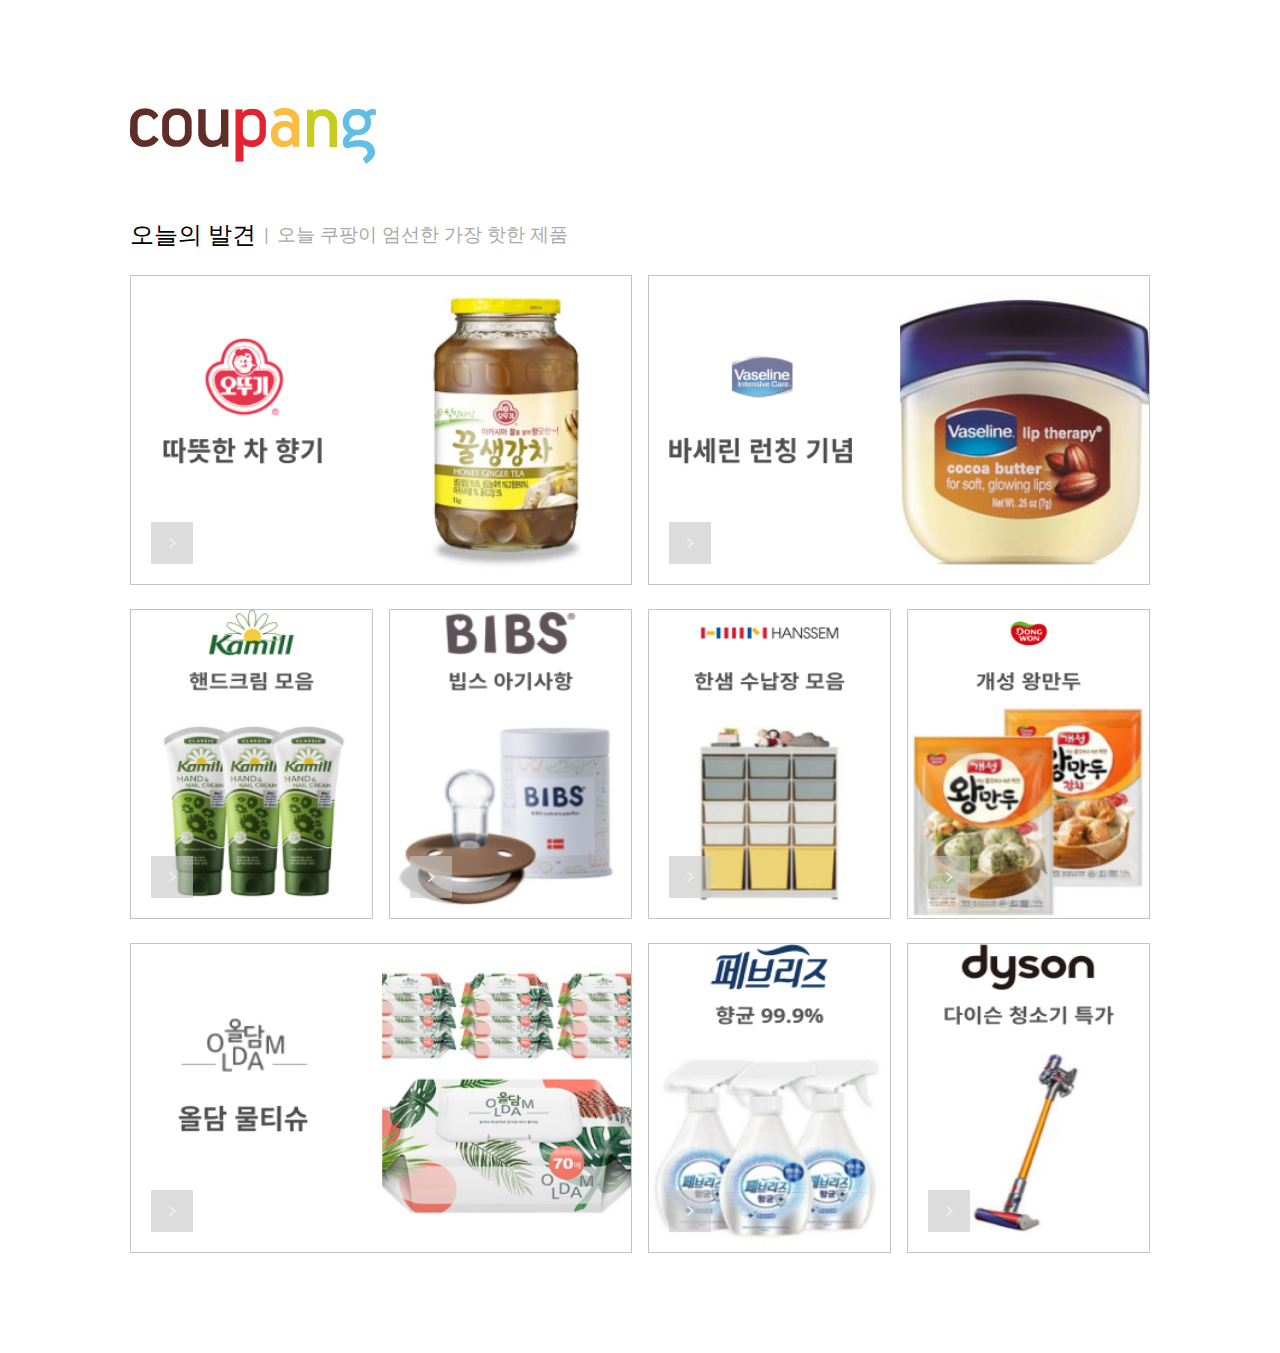
<file: Mission-01/index.html>
<!DOCTYPE html>
<html lang="ko">
  <head>
    <meta charset="UTF-8" />
    <meta name="viewport" content="width=device-width, initial-scale=1.0" />
    <title>Mission1 쿠팡 오늘의 발견</title>
    <link rel="icon" href="./assets/favicon/favicon.png" />
    <link rel="stylesheet" href="./stylesheets/main.css" />
    <link rel="stylesheet" href="./stylesheets/common/base.css" />
    <link rel="stylesheet" href="./stylesheets/common/theme.css" />
    <link rel="stylesheet" href="./stylesheets/pages/discovery.css" />
  </head>
  <body>
    <div id="wrap">
      <main>
        <header>
          <h1>
            <a href="https://www.coupang.com/">
              <img src="./assets/logo/logo.png" alt="쿠팡" />
            </a>
          </h1>
        </header>
        <section id="TodayDiscoveryHeadline">
          <h2>오늘의 발견</h2>
          |
          <h3>오늘 쿠팡이 엄선한 가장 핫한 제품</h3>
        </section>
        <div class="product-box">
          <div class="two-colum-card">
            <a
              href="https://www.coupang.com/vp/products/309603674?itemId=25264017&vendorItemId=3037379874&q=%EC%98%A4%EB%9A%9C%EA%B8%B0+%EA%BF%80+%EC%83%9D%EA%B0%95%EC%B0%A8&itemsCount=36&searchId=10c23ab7922b44fdafc611651927beaf&rank=0"
            >
              <img src="./assets/discovery/honeytea.jpg" alt="따뜻한 차 향기" />
              <div class="buy-box">
                <img src="./assets/icon/angle-right-square.svg" alt="arrow" />
              </div>
            </a>
          </div>
          <div class="two-colum-card">
            <a
              href="https://www.coupang.com/vp/products/6681194188?itemId=15407042463&vendorItemId=72324677589&sourceType=srp_product_ads&clickEventId=f85fc920-8f74-11ef-a8e3-7a1443a5b803&korePlacement=15&koreSubPlacement=1&clickEventId=f85fc920-8f74-11ef-a8e3-7a1443a5b803&korePlacement=15&koreSubPlacement=1&q=%EB%B0%94%EC%84%B8%EB%A6%B0&itemsCount=36&searchId=6543ffa07e1c45abac29f1d46515f44a&rank=0"
            >
              <img
                src="./assets/discovery/vaseline.jpg"
                alt="바세린 런칭 기념"
              />
              <div class="buy-box">
                <img src="./assets/icon/angle-right-square.svg" alt="arrow" />
              </div>
            </a>
          </div>
        </div>
        <div class="product-box">
          <div class="four-colum-card">
            <a
              href="https://www.coupang.com/vp/products/8213681018?itemId=20702515850&vendorItemId=85323091375&q=%EC%B9%B4%EB%A9%9C+%ED%95%B8%EB%93%9C%ED%81%AC%EB%A6%BC&itemsCount=36&searchId=ba7631b7c16b4e2eb809c9d6179d7dd1&rank=6&isAddedCart="
            >
              <img src="./assets/discovery/handcream.jpg" alt="핸드크림 모음" />
              <div class="buy-box">
                <img src="./assets/icon/angle-right-square.svg" alt="arrow" />
              </div>
            </a>
          </div>
          <div class="four-colum-card">
            <a
              href="https://www.coupang.com/np/search?component=&q=%EB%B9%95%EC%8A%A4+%EA%B8%B0%ED%94%84%ED%8B%B0%EC%BD%98&channel=user"
            >
              <img src="./assets/discovery/bibs.jpg" alt="빕스 아기사항" />
              <div class="buy-box">
                <img src="./assets/icon/angle-right-square.svg" alt="arrow" />
              </div>
            </a>
          </div>
          <div class="four-colum-card">
            <a
              href="https://www.coupang.com/np/search?component=&q=%ED%95%9C%EC%83%98+%EC%88%98%EB%82%A9%EC%9E%A5&channel=user"
            >
              <img
                src="./assets/discovery/hanssem.jpg"
                alt="한샘 수납장 모음"
              />
              <div class="buy-box">
                <img src="./assets/icon/angle-right-square.svg" alt="arrow" />
              </div>
            </a>
          </div>
          <div class="four-colum-card">
            <a
              href="https://www.coupang.com/vp/products/6107719760?itemId=19317738362&vendorItemId=91009837987&q=%EA%B0%9C%EC%84%B1+%EC%99%95%EB%A7%8C%EB%91%90&itemsCount=36&searchId=be89b558ec434f33b3aae66b68a8ca03&rank=0&isAddedCart="
            >
              <img src="./assets/discovery/dumpling.jpg" alt="개성 왕만두" />
              <div class="buy-box">
                <img src="./assets/icon/angle-right-square.svg" alt="arrow" />
              </div>
            </a>
          </div>
        </div>
        <div class="product-box">
          <div class="two-colum-card">
            <a
              href="https://www.coupang.com/vp/products/128875249?itemId=379657332&vendorItemId=3919767817&pickType=COU_PICK&q=%EC%98%AC%EB%8B%B4+%EB%AC%BC%ED%8B%B0%EC%8A%88&itemsCount=36&searchId=9a85f70c8361446f98826693e84d4222&rank=0&isAddedCart="
            >
              <img src="./assets/discovery/wettissue.jpg" alt="올담 물티슈" />
              <div class="buy-box">
                <img src="./assets/icon/angle-right-square.svg" alt="arrow" />
              </div>
            </a>
          </div>
          <div class="four-colum-card">
            <a
              href="https://www.coupang.com/vp/products/7677851491?itemId=20092096381&vendorItemId=87020741011&pickType=COU_PICK&sourceType=srp_product_ads&clickEventId=64f0a4a0-8f76-11ef-af12-190d78084382&korePlacement=15&koreSubPlacement=1&q=%ED%8E%98%EB%B8%8C%EB%A6%AC%EC%A6%88&itemsCount=36&searchId=9f22d2f6464d4a16b7deb27e040f2219&rank=0&isAddedCart="
            >
              <img src="./assets/discovery/febreze.jpg" alt="향균 99.9%" />
              <div class="buy-box">
                <img src="./assets/icon/angle-right-square.svg" alt="arrow" />
              </div>
            </a>
          </div>
          <div class="four-colum-card">
            <a
              href="https://www.coupang.com/vp/products/7610643441?itemId=20155598812&vendorItemId=87248384030&q=%EB%8B%A4%EC%9D%B4%EC%8A%A8+%EC%B2%AD%EC%86%8C%EA%B8%B0&itemsCount=36&searchId=0f5c76975deb4994a2e98288a6e31195&rank=0&isAddedCart="
            >
              <img
                src="./assets/discovery/dyson.jpg"
                alt="다이슨 청소기 특가"
              />
              <div class="buy-box">
                <img src="./assets/icon/angle-right-square.svg" alt="arrow" />
              </div>
            </a>
          </div>
        </div>
      </main>
    </div>
  </body>
</html>
</file>
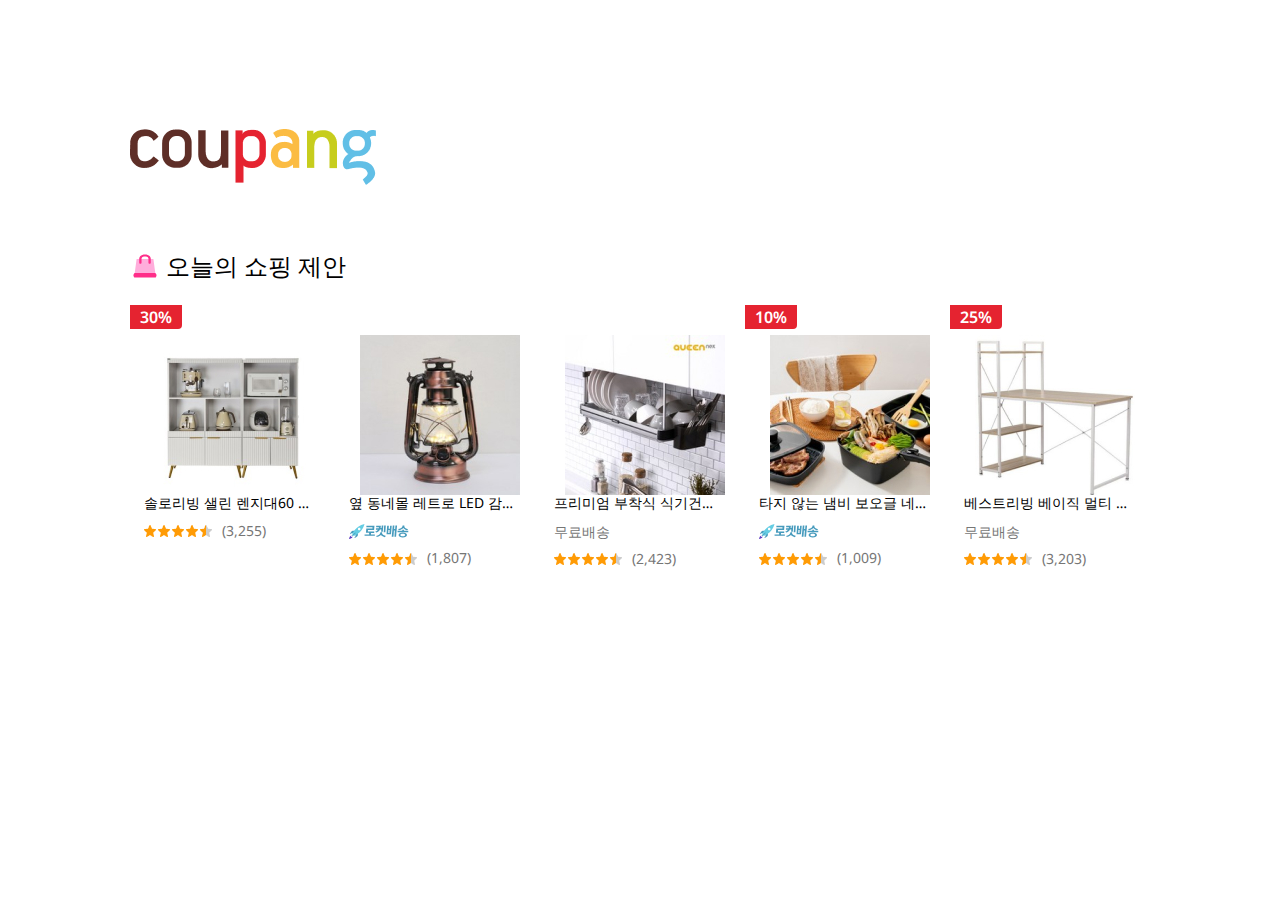
<file: Mission-02/index.html>
<!DOCTYPE html>
<html lang="ko-KR">
  <head>
    <meta charset="UTF-8" />
    <meta http-equiv="X-UA-Compatible" content="IE=edge" />
    <meta name="viewport" content="width=device-width, initial-scale=1.0" />
    <title>오늘의 쇼핑 제안 - 쿠팡(Coupang)</title>
    <link rel="icon" href="./assets/favicon/favicon.png" />
    <link rel="preconnect" href="https://fonts.googleapis.com" />
    <link rel="preconnect" href="https://fonts.gstatic.com" crossorigin />
    <link
      href="https://fonts.googleapis.com/css2?family=Noto+Sans+KR:wght@100;300;400;500;700;900&display=swap"
      rel="stylesheet"
    />
    <!-- style css -->
    <link rel="stylesheet" href="./stylesheets/main.css" />
    <link rel="stylesheet" href="./stylesheets/theme.css" />
    <link rel="stylesheet" href="./stylesheets/pages/offer.css" />
  </head>
  <body>
    <div id="wrap">
      <main>
        <header>
          <h1>
            <a href="https://www.coupang.com/">
              <img src="./assets/logo/logo.png" alt="쿠팡" />
            </a>
          </h1>
        </header>
        <section id="TodayDiscoveryHeadline">
          <div class="bag"></div>
          <h2>오늘의 쇼핑 제안</h2>
        </section>
        <ul class="product-items">
          <a href="/">
            <li class="product-list">
              <h1 class="discount">30%</h1>
              <div class="product-image">
                <img
                  src="./assets/offer/furniture.jpg"
                  alt="솔로리빙 샐린 렌지대60"
                />
              </div>
              <div class="product-txt-box">
                <p class="product-txt">
                  솔로리빙 샐린 렌지대60 솔로리빙 샐린 렌지대 60
                </p>
                <p class="star-rating">
                  <img
                    src="./assets/sprites/rating-stars.png"
                    alt="별점 5점"
                    class="img1"
                  />
                  <span>(3,255)</span>
                </p>
              </div>
            </li>
          </a>
          <a href="/">
            <li class="product-list">
              <div class="product-image">
                <img
                  src="./assets/offer/renton.jpg"
                  alt="옆 동네몰 레트로 LED"
                />
              </div>
              <div class="product-txt-box">
                <p class="product-txt">
                  옆 동네몰 레트로 LED 감성 옆 동네몰 레트로 LED 감성
                </p>
                <img
                  src="./assets/icon/badge-rocket.svg"
                  alt="로켓배송"
                  class="rocket"
                />
                <p class="star-rating">
                  <img
                    src="./assets/sprites/rating-stars.png"
                    alt="별점 5점"
                    class="img1"
                  />
                  <span>(1,807)</span>
                </p>
              </div>
            </li>
          </a>
          <a href="/">
            <li class="product-list">
              <div class="product-image">
                <img
                  src="./assets/offer/drying-rack.jpg"
                  alt="프리미엄 부착식 식기건조"
                />
              </div>
              <div class="product-txt-box">
                <p class="product-txt">
                  프리미엄 부착식 식기건조 프리미엄 부착식 식기건조
                </p>
                <p style="color: #767676; font-size: 14px; font-weight: 500">
                  무료배송
                </p>
                <p class="star-rating">
                  <img
                    src="./assets/sprites/rating-stars.png"
                    alt="별점 5점"
                    class="img1"
                  />
                  <span>(2,423)</span>
                </p>
              </div>
            </li>
          </a>
          <a href="/">
            <li class="product-list">
              <h1 class="discount">10%</h1>
              <div class="product-image">
                <img
                  src="./assets/offer/boohgle.jpg"
                  alt="타지 않는 냄비 보오글 네모"
                />
              </div>
              <div class="product-txt-box">
                <p class="product-txt">
                  타지 않는 냄비 보오글 네모 타지 않는 냄비 보오글 네모
                </p>
                <img
                  src="./assets/icon/badge-rocket.svg"
                  alt="로켓배송"
                  class="rocket"
                />
                <p class="star-rating">
                  <img
                    src="./assets/sprites/rating-stars.png"
                    alt="별점 5점"
                    class="img1"
                  />
                  <span>(1,009)</span>
                </p>
              </div>
            </li>
          </a>
          <a href="/">
            <li class="product-list">
              <h1 class="discount">25%</h1>
              <div class="product-image">
                <img
                  src="./assets/offer/deskset.jpg"
                  alt="베스트리빙 베이직 멀티 H"
                />
              </div>
              <div class="product-txt-box">
                <p class="product-txt">
                  베스트리빙 베이직 멀티 H 베스트리빙 베이직 멀티 H
                </p>
                <p style="color: #767676; font-size: 14px; font-weight: 500">
                  무료배송
                </p>
                <p class="star-rating">
                  <img
                    src="./assets/sprites/rating-stars.png"
                    alt="별점 5점"
                    class="img1"
                  />
                  <span>(3,203)</span>
                </p>
              </div>
            </li>
          </a>
        </ul>
      </main>
    </div>
  </body>
</html>
</file>
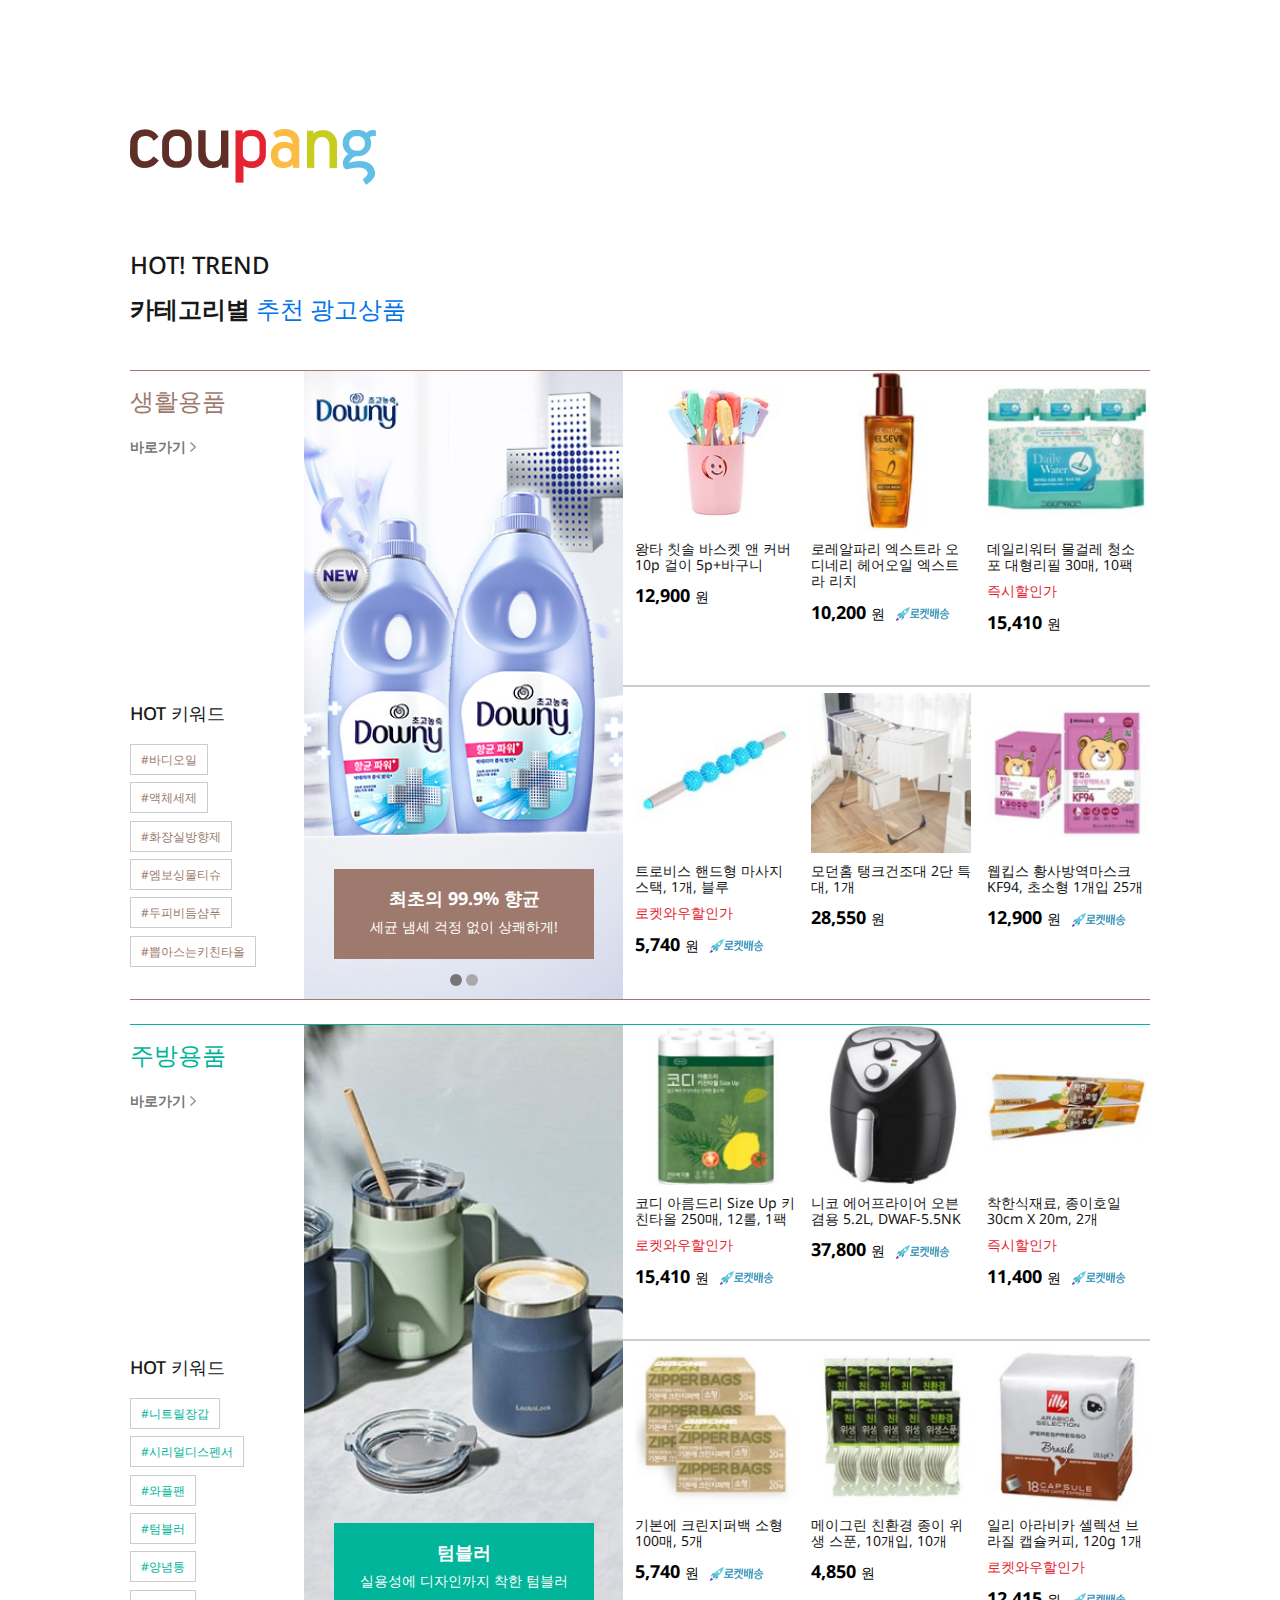
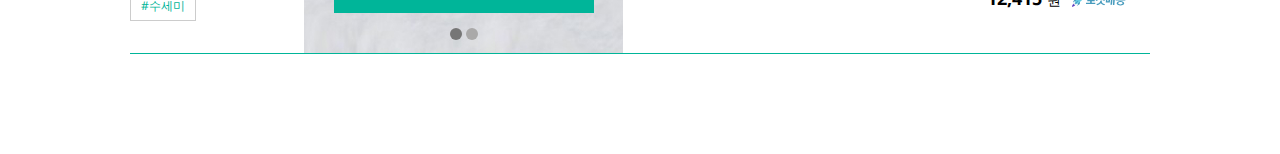
<file: Mission-03/index.html>
<!DOCTYPE html>
<html lang="ko-KR">
  <head>
    <meta charset="UTF-8" />
    <meta http-equiv="X-UA-Compatible" content="IE=edge" />
    <meta name="viewport" content="width=device-width, initial-scale=1.0" />
    <title>카테고리별 추천 광고상품 - 쿠팡(Coupang)</title>
    <link rel="icon" href="./assets/favicon/favicon.png" />
    <link rel="preconnect" href="https://fonts.googleapis.com" />
    <link rel="preconnect" href="https://fonts.gstatic.com" crossorigin />
    <link
      href="https://fonts.googleapis.com/css2?family=Noto+Sans+KR:wght@100;300;400;500;700;900&display=swap"
      rel="stylesheet"
    />
    <link rel="stylesheet" href="./stylesheets/main.css" />
  </head>
  <body>
    <header>
      <div id="wrap">
        <h1>
          <a href="https://www.coupang.com/">
            <img src="./assets/logo/logo.png" alt="쿠팡" aria-label="쿠팡" />
          </a>
        </h1>
      </div>
    </header>
    <section id="TodayDiscoveryHeadline">
      <h2>HOT! TREND</h2>
      <h1>카테고리별 <span>추천 광고상품</span></h1>
    </section>
    <main>
      <!-- 생활용품 -->
      <article>
        <div class="left-wrap">
          <div class="goto" aria-label="생활용품">
            <h1>생활용품</h1>
            <a href="\"
              ><h3>바로가기</h3>
              <img src="./assets/icon/angle-right-default.svg" alt="right"
            /></a>
          </div>
          <ul class="hot" aria-label="핫 키워드">
            <h2>HOT 키워드</h2>
            <li aria-label="바디오일"><a href="\">#바디오일</a></li>
            <li aria-label="액체세제"><a href="\">#액체세제</a></li>
            <li aria-label="화장실방향제"><a href="\">#화장실방향제</a></li>
            <li aria-label="엠보싱물티슈"><a href="\">#엠보싱물티슈</a></li>
            <li aria-label="두피비듬샴푸"><a href="\">#두피비듬샴푸</a></li>
            <li aria-label="뽑아스는키친타올">
              <a href="\">#뽑아스는키친타올</a>
            </li>
          </ul>
        </div>
        <div class="slider">
          <div class="slide-image">
            <a href="\" aria-label="다우니 초고농축"
              ><img
                src="./assets/slides/houseware-downy.jpg"
                alt="다우니 초고농축"
            /></a>
            <div class="description">
              <h2>최초의 99.9% 향균</h2>
              <h4>세균 냄세 걱정 없이 상쾌하게!</h4>
            </div>
            <div class="pager">
              <img src="./assets/icon/Indicate.svg" alt="indicate-1" />
              <img src="./assets/icon/Indicate-1.svg" alt="indicate-2" />
            </div>
          </div>
          <div class="slide-image">
            <a href="\" aria-label="다우니 초고농축"
              ><img
                src="./assets/slides/houseware-dandruff.jpg"
                alt="닥터방기원 댄드러프"
            /></a>
            <div class="description">
              <h2>비듬완화 임상완료</h2>
              <h4>닥터방기원 댄드러프</h4>
            </div>
            <div class="pager">
              <img src="./assets/icon/Indicate.svg" alt="indicate-1" />
              <img src="./assets/icon/Indicate-1.svg" alt="indicate-2" />
            </div>
          </div>
        </div>
        <ul class="product-list">
          <li class="product-item">
            <a href="\" aria-label="왕타 칫솔 바스켓">
              <img
                src="./assets/category/houseware/houseware-basket.jpg"
                alt="왕타 칫솔 바스켓"
              />
              <p>왕타 칫솔 바스켓 앤 커버 10p 걸이 5p+바구니</p>
              <h1>
                12,900 <small>원</small>
                <!-- <img src="./assets/icon/badge-rocket.svg" alt="rocket" /> -->
              </h1>
            </a>
          </li>
          <li class="product-item">
            <a
              href="\"
              aria-label="로레알파리 엑스트라 오디네리 헤어오일 엑스트라 리치"
            >
              <img
                src="./assets/category/houseware/houseware-hairoil.jpg"
                alt="로레알파리 엑스트라 오디네리 헤어오일 엑스트라 리치"
              />
              <p>로레알파리 엑스트라 오디네리 헤어오일 엑스트라 리치</p>
              <h1>
                10,200 <small>원</small>
                <img src="./assets/icon/badge-rocket.svg" alt="rocket" />
              </h1>
            </a>
          </li>
          <li class="product-item">
            <a
              href="\"
              aria-label="데일리워터 물걸레 청소포 대형리필 30매, 10팩"
            >
              <img
                src="./assets/category/houseware/houseware-cleaningcloth.jpg"
                alt="데일리워터 물걸레 청소포 대형리필 30매, 10팩"
              />
              <p>데일리워터 물걸레 청소포 대형리필 30매, 10팩</p>
              <p class="red-txt">즉시할인가</p>
              <h1>
                15,410 <small>원</small>
                <!-- <img src="./assets/icon/badge-rocket.svg" alt="rocket" /> -->
              </h1>
            </a>
          </li>
          <li class="product-item">
            <a href="\" aria-label="트로비스 핸드형 마사지 스택, 1개, 블루">
              <img
                src="./assets/category/houseware/houseware-massagestick.jpg"
                alt="트로비스 핸드형 마사지 스택, 1개, 블루"
              />
              <p>트로비스 핸드형 마사지 스택, 1개, 블루</p>
              <p class="red-txt">로켓와우할인가</p>
              <h1>
                5,740 <small>원</small>
                <img src="./assets/icon/badge-rocket.svg" alt="rocket" />
              </h1>
            </a>
          </li>
          <li class="product-item">
            <a href="\" aria-label="모던홈 탱크건조대 2단 특대, 1개">
              <img
                src="./assets/category/houseware/houseware-dryingrack.jpg"
                alt="모던홈 탱크건조대 2단 특대, 1개"
              />
              <p>모던홈 탱크건조대 2단 특대, 1개</p>
              <h1>
                28,550 <small>원</small>
                <!-- <img src="./assets/icon/badge-rocket.svg" alt="rocket" /> -->
              </h1>
            </a>
          </li>
          <li class="product-item">
            <a
              href="\"
              aria-label="웹킵스 황사방역마스크 KF94, 초소형 1개입 25개"
            >
              <img
                src="./assets/category/houseware/houseware-mask.jpg"
                alt="웹킵스 황사방역마스크 KF94, 초소형 1개입 25개"
              />
              <p>웹킵스 황사방역마스크 KF94, 초소형 1개입 25개</p>
              <h1>
                12,900 <small>원</small>
                <img src="./assets/icon/badge-rocket.svg" alt="rocket" />
              </h1>
            </a>
          </li>
        </ul>
      </article>
      <!-- 주방용품 -->
      <article class="green">
        <div class="left-wrap">
          <div class="goto" aria-label="생활용품">
            <h1>주방용품</h1>
            <a href="\"
              ><h3>바로가기</h3>
              <img src="./assets/icon/angle-right-default.svg" alt="right"
            /></a>
          </div>
          <ul class="hot" aria-label="핫 키워드">
            <h2>HOT 키워드</h2>
            <li aria-label="니트릴장갑"><a href="\">#니트릴장갑</a></li>
            <li aria-label="시리얼디스펜서"><a href="\">#시리얼디스펜서</a></li>
            <li aria-label="와플팬"><a href="\">#와플팬</a></li>
            <li aria-label="텀블러"><a href="\">#텀블러</a></li>
            <li aria-label="양념통"><a href="\">#양념통</a></li>
            <li aria-label="수세미">
              <a href="\">#수세미</a>
            </li>
          </ul>
        </div>
        <div class="slider">
          <div class="slide-image">
            <a href="\" aria-label="텀블러"
              ><img src="./assets/slides/kitchenware-tumbler.jpg" alt="텀블러"
            /></a>
            <div class="description">
              <h2>텀블러</h2>
              <h4>실용성에 디자인까지 착한 텀블러</h4>
            </div>
            <div class="pager">
              <img src="./assets/icon/Indicate.svg" alt="indicate-1" />
              <img src="./assets/icon/Indicate-1.svg" alt="indicate-2" />
            </div>
          </div>
          <div class="slide-image">
            <a href="\" aria-label="보온 도시락"
              ><img
                src="./assets/slides/kitchenware-lunchbox.jpg"
                alt="보온 도시락"
            /></a>
            <div class="description">
              <h2>보온 도시락</h2>
              <h4>맛있는 온도로 유지되는 집밥!</h4>
            </div>
            <div class="pager">
              <img src="./assets/icon/Indicate.svg" alt="indicate-1" />
              <img src="./assets/icon/Indicate-1.svg" alt="indicate-2" />
            </div>
          </div>
        </div>
        <ul class="product-list">
          <li class="product-item">
            <a
              href="\"
              aria-label="코디 아름드리 Size Up 키친타올 250매, 12롤, 1팩"
            >
              <img
                src="./assets/category/kitchenware/kitchenware-kitchentowel.jpg"
                alt="코디 아름드리 Size Up 키친타올 250매, 12롤, 1팩"
              />
              <p>코디 아름드리 Size Up 키친타올 250매, 12롤, 1팩</p>
              <p class="red-txt">로켓와우할인가</p>
              <h1>
                15,410 <small>원</small>
                <img src="./assets/icon/badge-rocket.svg" alt="rocket" />
              </h1>
            </a>
          </li>
          <li class="product-item">
            <a href="\" aria-label="왕타 칫솔 바스켓">
              <img
                src="./assets/category/kitchenware/kitchenware-airfryer.jpg"
                alt="왕타 칫솔 바스켓"
              />
              <p>니코 에어프라이어 오븐겸용 5.2L, DWAF-5.5NK</p>
              <h1>
                37,800 <small>원</small>
                <img src="./assets/icon/badge-rocket.svg" alt="rocket" />
              </h1>
            </a>
          </li>
          <li class="product-item">
            <a href="\" aria-label="착한식재료, 종이호일 30cm X 20m, 2개">
              <img
                src="./assets/category/kitchenware/kitchenware-paperfoil.jpg"
                alt="착한식재료, 종이호일 30cm X 20m, 2개"
              />
              <p>착한식재료, 종이호일 30cm X 20m, 2개</p>
              <p class="red-txt">즉시할인가</p>
              <h1>
                11,400 <small>원</small>
                <img src="./assets/icon/badge-rocket.svg" alt="rocket" />
              </h1>
            </a>
          </li>
          <li class="product-item">
            <a href="\" aria-label="기본에 크린지퍼백 소형 100매, 5개">
              <img
                src="./assets/category/kitchenware/kitchenware-zipperbag.jpg"
                alt="기본에 크린지퍼백 소형 100매, 5개"
              />
              <p>기본에 크린지퍼백 소형 100매, 5개</p>
              <!-- <p class="red-txt">로켓와우할인가</p> -->
              <h1>
                5,740 <small>원</small>
                <img src="./assets/icon/badge-rocket.svg" alt="rocket" />
              </h1>
            </a>
          </li>
          <li class="product-item">
            <a
              href="\"
              aria-label="메이그린 친환경 종이 위생 스푼, 10개입, 10개"
            >
              <img
                src="./assets/category/kitchenware/kitchenware-paperspoon.jpg"
                alt="메이그린 친환경 종이 위생 스푼, 10개입, 10개"
              />
              <p>메이그린 친환경 종이 위생 스푼, 10개입, 10개</p>
              <h1>
                4,850 <small>원</small>
                <!-- <img src="./assets/icon/badge-rocket.svg" alt="rocket" /> -->
              </h1>
            </a>
          </li>
          <li class="product-item">
            <a
              href="\"
              aria-label="일리 아라비카 셀렉션 브라질 캡슐커피, 120g 1개"
            >
              <img
                src="./assets/category/kitchenware/kitchenware-illycoffee.jpg"
                alt="일리 아라비카 셀렉션 브라질 캡슐커피, 120g 1개"
              />
              <p>일리 아라비카 셀렉션 브라질 캡슐커피, 120g 1개</p>
              <p class="red-txt">로켓와우할인가</p>
              <h1>
                12,415 <small>원</small>
                <img src="./assets/icon/badge-rocket.svg" alt="rocket" />
              </h1>
            </a>
          </li>
        </ul>
      </article>
    </main>
  </body>
</html>
</file>
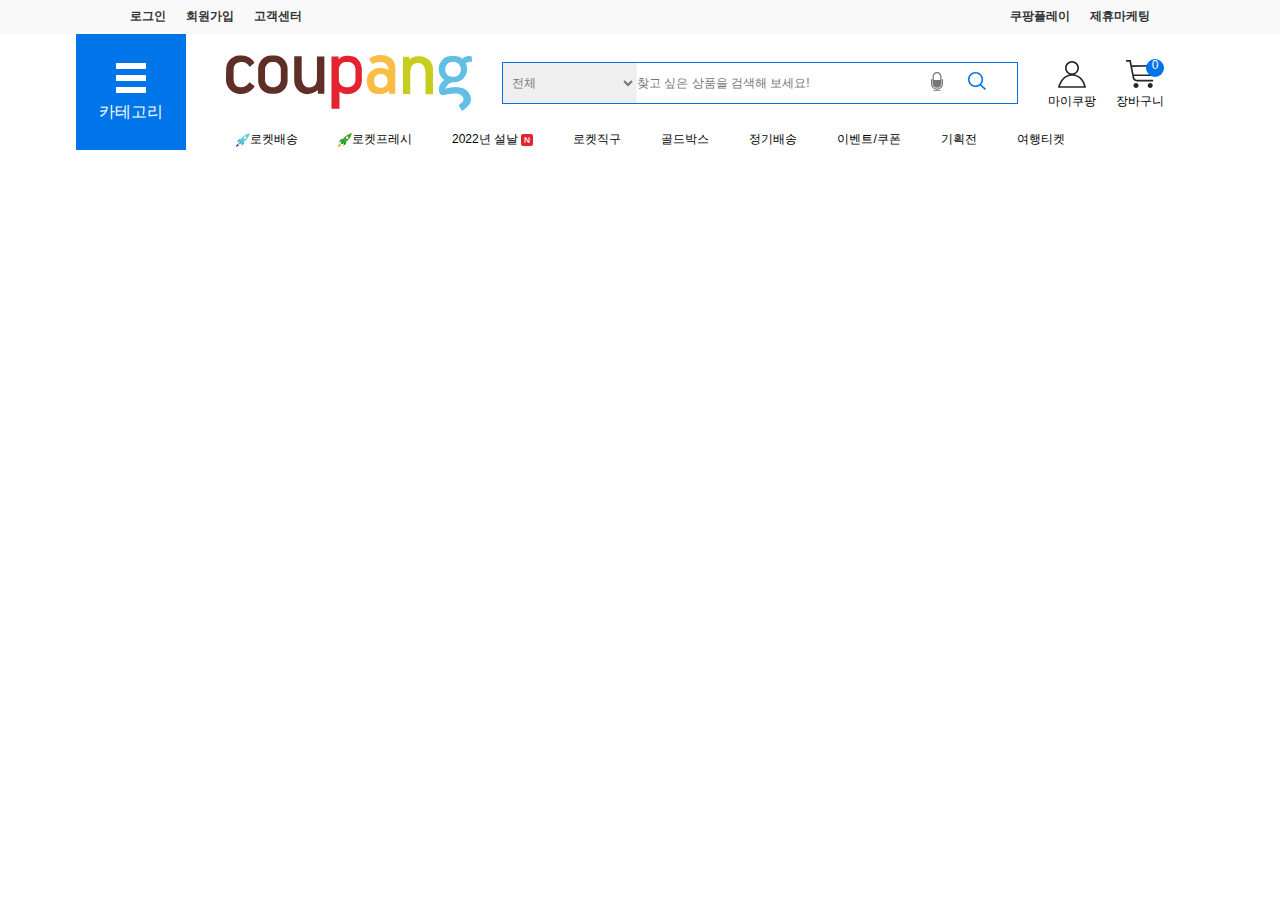
<file: Mission-04/index.html>
<!DOCTYPE html>
<html lang="ko-KR">
  <head>
    <meta charset="UTF-8" />
    <meta http-equiv="X-UA-Compatible" content="IE=edge" />
    <meta name="viewport" content="width=device-width, initial-scale=1.0" />
    <title>헤더 - 쿠팡(Coupang)</title>
    <link rel="icon" href="./assets/favicon/favicon.png" />
    <link rel="preconnect" href="https://fonts.googleapis.com" />
    <link rel="preconnect" href="https://fonts.gstatic.com" crossorigin />
    <link
      href="https://fonts.googleapis.com/css2?family=Noto+Sans+KR:wght@100;300;400;500;700;900&display=swap"
      rel="stylesheet"
    />
    <link rel="stylesheet" href="./stylesheets/main.css" />
    <script src="./js/main.js" defer></script>
  </head>
  <body>
    <header>
      <article class="login-bar">
        <ul class="login-links">
          <div class="login-right">
            <li><a href="\">로그인</a></li>
            <li><a href="\">회원가입</a></li>
            <li><a href="\">고객센터</a></li>
          </div>
          <div class="login-left">
            <li><a href="\">쿠팡플레이</a></li>
            <li><a href="\">제휴마케팅</a></li>
          </div>
        </ul>
      </article>
      <main>
        <button class="button--category" aria-label="카테고리 버튼">
          <div class="menu-img"></div>
          <label for="category">카테고리</label>
        </button>
        <div class="forms-list">
          <article class="logo-search-bar">
            <a
              href="https://www.coupang.com/?src=1042016&spec=10304903&addtag=900&ctag=HOME&lptag=%EC%BF%A0%ED%8C%A1&itime=20241022191817&pageType=HOME&pageValue=HOME&wPcid=17174154574695515071150&wRef=www.google.com&wTime=20241022191817&redirect=landing&gclid=Cj0KCQjwmt24BhDPARIsAJFYKk1nN7FNXcu_FDWJyiObv6IhYoCKInO1mfGlpgxtDONPkj9HnpuaK4AaAjWyEALw_wcB&mcid=87c8d9a5f3224689a62fbeb6a3a01051&network=g"
              ><h1><img src="./assets/logo/logo.svg" alt="쿠팡" /></h1
            ></a>
            <form class="srarch-bar">
              <select name="select" id="select">
                <option value="전체">전체</option>
              </select>
              <input
                type="search"
                placeholder="찾고 싶은 상품을 검색해 보세요!"
              />
              <button class="mic">
                <img
                  src="./assets/icon/mic.svg"
                  alt="mic"
                  aria-label="마이크"
                />
              </button>
              <button class="search">
                <img
                  src="./assets/icon/search.svg"
                  alt="search"
                  aria-label="검색"
                />
              </button>
            </form>
            <form class="buttons">
              <button class="myCoupang">
                <img
                  src="./assets/icon/my-coupang.svg"
                  alt="my-coupang"
                  aria-label="마이쿠팡"
                />
                <label for="마이쿠팡">마이쿠팡</label>
                <div class="hidden">
                  <a href="\">주문목록</a>
                  <a href="\">취소/반품</a>
                  <a href="\">찜리스트</a>
                </div>
              </button>
              <div class="cart">
                <button class="cart" aria-label="장바구니">
                  <div class="cart-count">0</div>
                  <img
                    src="./assets/icon/cart.svg"
                    alt="my-cart"
                    aria-label="장바구니"
                  />
                  <label for="장바구니">장바구니</label>
                </button>
                <div class="empty">장바구니에 담긴 상품이 없습니다.</div>
              </div>
            </form>
          </article>
          <ul class="menu-list">
            <li>
              <a href="\"
                ><img
                  src="./assets/icon/icon-rocket.svg"
                  alt="roket"
                  aria-label="로켓배송"
                />로켓배송</a
              >
            </li>
            <li>
              <a href="\"
                ><img
                  src="./assets/icon/icon-fresh.svg"
                  alt="fresh"
                  aria-label="로켓프레시"
                />로켓프레시</a
              >
            </li>
            <li>
              <a href="\"
                >2022년 설날
                <img
                  src="./assets/icon/new.svg"
                  alt="new"
                  aria-label="2022년 설날"
              /></a>
            </li>
            <li>
              <a href="\" aria-label="로켓직구">로켓직구</a>
            </li>
            <li>
              <a href="\" aria-label="골드박스">골드박스</a>
            </li>
            <li>
              <a href="\" aria-label="정기배송">정기배송</a>
            </li>
            <li>
              <a href="\" aria-label="이벤트/쿠폰">이벤트/쿠폰</a>
            </li>
            <li>
              <a href="\" aria-label="기획전">기획전</a>
            </li>
            <li>
              <a href="\" aria-label="여행티켓">여행티켓</a>
            </li>
          </ul>
        </div>
      </main>
    </header>
  </body>
</html>
</file>
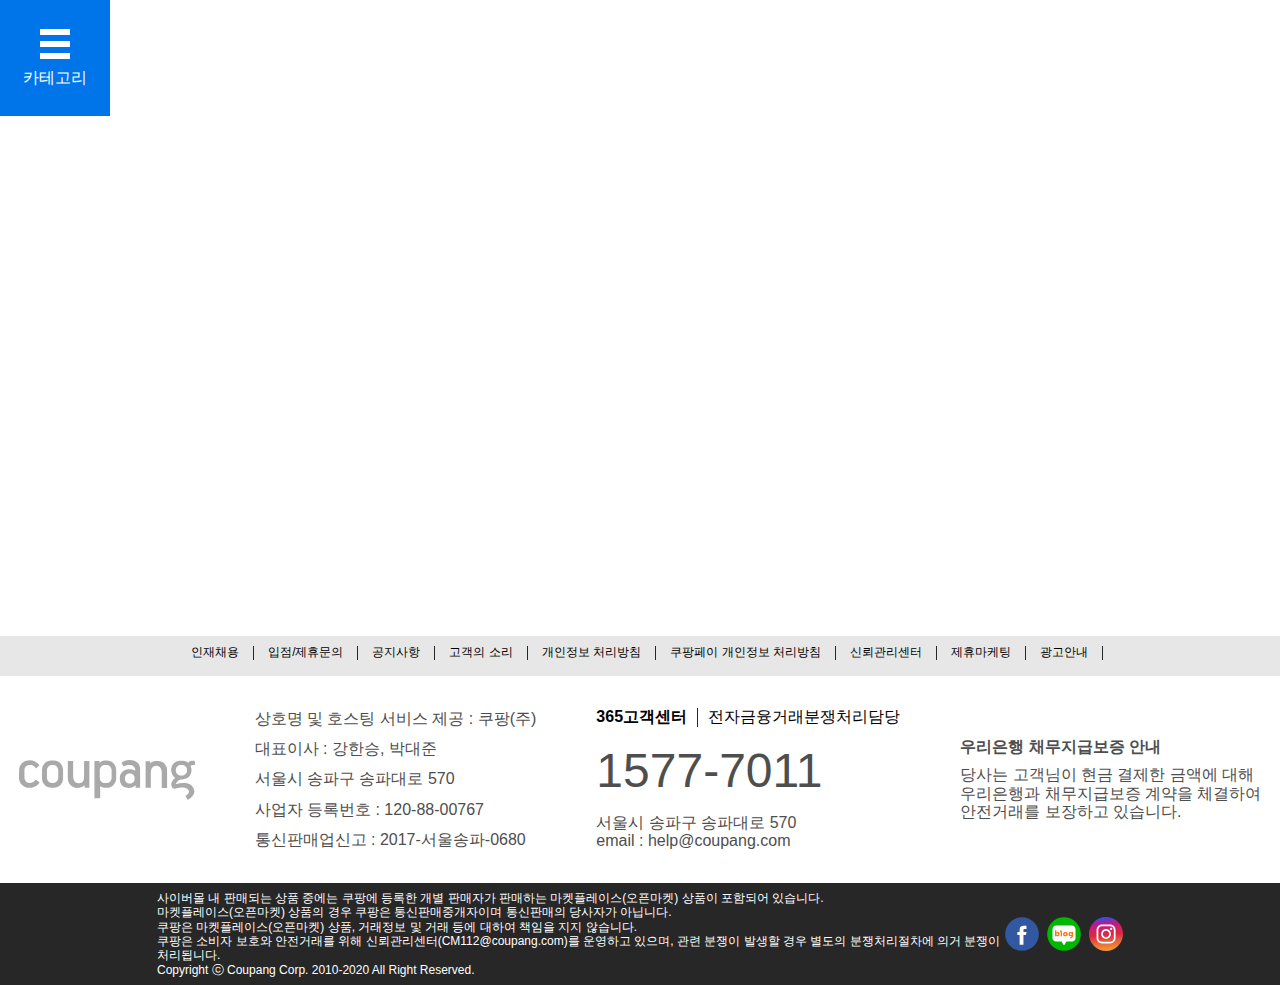
<file: Mission-05/index.html>
<!DOCTYPE html>
<html lang="ko-KR">
  <head>
    <meta charset="UTF-8" />
    <meta http-equiv="X-UA-Compatible" content="IE=edge" />
    <meta name="viewport" content="width=device-width, initial-scale=1.0" />
    <title>내비게이션 및 푸터 - 쿠팡(Coupang)</title>
    <link rel="icon" href="./assets/favicon/favicon.png" />
    <link rel="preconnect" href="https://fonts.googleapis.com" />
    <link rel="preconnect" href="https://fonts.gstatic.com" crossorigin />
    <link
      href="https://fonts.googleapis.com/css2?family=Noto+Sans+KR:wght@100;300;400;500;700;900&display=swap"
      rel="stylesheet"
    />
    <link rel="stylesheet" href="./stylesheets/main.css" />
    <link rel="stylesheet" href="./style.css" />
    <script type="module" src="./js/main.js"></script>
  </head>

  <body>
    <header class="header">
      <!-- 헤더 영역 -->
      <!-- 대제목의 경우 "Coupang"으로 미리 마크업되어 있습니다. -->
      <h1 class="sr-only">Coupang</h1>
      <div class="header__inner">
        <button class="button--category" aria-label="카테고리 버튼">
          <div class="menu-img">
            <img src="./assets/icon/hamburger.svg" alt="menu" />
          </div>
          <label for="category">카테고리</label>
        </button>
      </div>
    </header>

    <nav class="navigation">
      <div class="navigation__inner">
        <ul class="navigation__list">
          <!-- 패션의류/잡화 -->
          <li>
            <a
              href="/"
              tabindex="0"
              aria-controls="70ee77fe-d225-462e-9af3-4b8a1e43efa3"
              aria-expanded="false"
              class=""
              ><i class="icon-clothes" aria-label="패션의류/잡화"></i
              >패션의류/잡화</a
            >
            <ul class="depth2" id="70ee77fe-d225-462e-9af3-4b8a1e43efa3">
              <li>
                <a href="/">여성패션</a>
                <ul class="depth3">
                  <li><a href="\" aria-label="의류">의류</a></li>
                  <li><a href="\" aria-label="속옷/잠옷">속옷/잠옷</a></li>
                  <li><a href="\" aria-label="신발">신발</a></li>
                </ul>
              </li>
              <li>
                <a href="/">남성패션</a>
                <ul class="depth3">
                  <li><a href="\" aria-label="의류">의류</a></li>
                  <li><a href="\" aria-label="속옷/잠옷">속옷/잠옷</a></li>
                  <li><a href="\" aria-label="신발">신발</a></li>
                </ul>
              </li>
              <li>
                <a href="/">유아동패션</a>
                <ul class="depth3">
                  <li><a href="\" aria-label="의류">의류</a></li>
                  <li><a href="\" aria-label="속옷/잠옷">속옷/잠옷</a></li>
                  <li><a href="\" aria-label="신발">신발</a></li>
                </ul>
              </li>
            </ul>
          </li>

          <!-- 뷰티 -->
          <li>
            <a
              href="/"
              tabindex="-1"
              aria-controls="79891c00-7aab-42ad-9671-802937b23240"
              aria-expanded="false"
              class=""
              ><i class="icon-beauty"></i>뷰티</a
            >
            <ul class="depth2" id="79891c00-7aab-42ad-9671-802937b23240">
              <li>
                <a href="/">뷰티1</a>
                <ul class="depth3">
                  <li>
                    <a href="\" aria-label="뷰티1-1">뷰티1-1</a>
                  </li>
                  <li>
                    <a href="\" aria-label="뷰티1-2">뷰티1-2</a>
                  </li>
                  <li>
                    <a href="\" aria-label="뷰티1-3">뷰티1-3</a>
                  </li>
                </ul>
              </li>
              <li>
                <a href="/">뷰티2</a>
                <ul class="depth3">
                  <li>
                    <a href="\" aria-label="뷰티2-1">뷰티2-1</a>
                  </li>
                  <li>
                    <a href="\" aria-label="뷰티2-2">뷰티2-2</a>
                  </li>
                  <li>
                    <a href="\" aria-label="뷰티2-3">뷰티2-3</a>
                  </li>
                </ul>
              </li>
              <li>
                <a href="/">뷰티3</a>
                <ul class="depth3">
                  <li>
                    <a href="\" aria-label="뷰티3-1">뷰티3-1</a>
                  </li>
                  <li>
                    <a href="\" aria-label="뷰티3-2">뷰티3-2</a>
                  </li>
                  <li>
                    <a href="\" aria-label="뷰티3-3">뷰티3-3</a>
                  </li>
                </ul>
              </li>
            </ul>
          </li>

          <!-- 출산/유아동 -->
          <li>
            <a
              href="/"
              tabindex="-1"
              aria-controls="a497df1e-6f66-469a-a777-55f6112316af"
              aria-expanded="false"
            >
              <i class="icon-baby" aria-label="출산/유아동"></i>
              출산/유아동
            </a>
            <ul class="depth2" id="a497df1e-6f66-469a-a777-55f6112316af">
              <li>
                <a href="/">출산유아동1</a>
                <ul class="depth3">
                  <li>
                    <a href="\" aria-label="출산유아동1-1">출산유아동1-1</a>
                  </li>
                  <li>
                    <a href="\" aria-label="출산유아동1-2">출산유아동1-2</a>
                  </li>
                  <li>
                    <a href="\" aria-label="출산유아동1-3">출산유아동1-3</a>
                  </li>
                </ul>
              </li>
              <li>
                <a href="/">출산유아동2</a>
                <ul class="depth3">
                  <li>
                    <a href="\" aria-label="출산유아동2-1">출산유아동2-1</a>
                  </li>
                  <li>
                    <a href="\" aria-label="출산유아동2-2">출산유아동2-2</a>
                  </li>
                  <li>
                    <a href="\" aria-label="출산유아동2-3">출산유아동2-3</a>
                  </li>
                </ul>
              </li>
              <li>
                <a href="/">출산유아동3</a>
                <ul class="depth3">
                  <li>
                    <a href="\" aria-label="출산유아동3-1">출산유아동3-1</a>
                  </li>
                  <li>
                    <a href="\" aria-label="출산유아동3-2">출산유아동3-2</a>
                  </li>
                  <li>
                    <a href="\" aria-label="출산유아동3-3">출산유아동3-3</a>
                  </li>
                </ul>
              </li>
            </ul>
          </li>

          <!-- 식품 -->
          <li>
            <a
              href="/"
              tabindex="-1"
              aria-controls="6f699291-9acc-4f52-9d96-f5c51338f6b1"
              aria-expanded="false"
            >
              <i class="icon-foods" aria-label="식품"></i>
              식품
            </a>
            <ul class="depth2" id="6f699291-9acc-4f52-9d96-f5c51338f6b1">
              <li>
                <a href="/">식품1</a>
                <ul class="depth3">
                  <li><a href="\" aria-label="식품1-1">식품1-1</a></li>
                  <li><a href="\" aria-label="식품1-2">식품1-2</a></li>
                  <li><a href="\" aria-label="식품1-3">식품1-3</a></li>
                </ul>
              </li>
              <li>
                <a href="/">식품2</a>
                <ul class="depth3">
                  <li><a href="\" aria-label="식품2-1">식품2-1</a></li>
                  <li><a href="\" aria-label="식품2-2">식품2-2</a></li>
                  <li><a href="\" aria-label="식품2-3">식품2-3</a></li>
                </ul>
              </li>
              <li>
                <a href="/">식품3</a>
                <ul class="depth3">
                  <li><a href="\" aria-label="식품3-1">식품3-1</a></li>
                  <li><a href="\" aria-label="식품3-2">식품3-2</a></li>
                  <li><a href="\" aria-label="식품3-3">식품3-3</a></li>
                </ul>
              </li>
            </ul>
          </li>

          <!-- 주방용품 -->
          <li>
            <a
              href="/"
              tabindex="-1"
              aria-controls="833d9c1c-f1d9-46bf-a71a-40392bd888fd"
              aria-expanded="false"
            >
              <i class="icon-kitchenware"></i>
              주방용품
            </a>
            <ul class="depth2" id="833d9c1c-f1d9-46bf-a71a-40392bd888fd">
              <li>
                <a href="/">주방용품1</a>
                <ul class="depth3">
                  <li><a href="\" aria-label="주방용품1-1">주방용품1-1</a></li>
                  <li><a href="\" aria-label="주방용품1-2">주방용품1-2</a></li>
                  <li><a href="\" aria-label="주방용품1-3">주방용품1-3</a></li>
                </ul>
              </li>
              <li>
                <a href="/">주방용품2</a>
                <ul class="depth3">
                  <li><a href="\" aria-label="주방용품2-1">주방용품2-1</a></li>
                  <li><a href="\" aria-label="주방용품2-2">주방용품2-2</a></li>
                  <li><a href="\" aria-label="주방용품2-3">주방용품2-3</a></li>
                </ul>
              </li>
              <li>
                <a href="/">주방용품3</a>
                <ul class="depth3">
                  <li><a href="\" aria-label="주방용품3-1">주방용품3-1</a></li>
                  <li><a href="\" aria-label="주방용품3-2">주방용품3-2</a></li>
                  <li><a href="\" aria-label="주방용품3-3">주방용품3-3</a></li>
                </ul>
              </li>
            </ul>
          </li>

          <!-- 생활용품 -->
          <li>
            <a
              href="/"
              tabindex="-1"
              aria-controls="970096d0-5b5a-4f50-a6f8-dfaf1941aa67"
              aria-expanded="false"
            >
              <i class="icon-houseware" aria-label="주방용품"></i>
              생활용품
            </a>
            <ul class="depth2" id="970096d0-5b5a-4f50-a6f8-dfaf1941aa67">
              <li>
                <a href="/">생활용품1</a>
                <ul class="depth3">
                  <li><a href="\" aria-label="생활용품1-1">생활용품1-1</a></li>
                  <li><a href="\" aria-label="생활용품1-2">생활용품1-2</a></li>
                  <li><a href="\" aria-label="생활용품1-3">생활용품1-3</a></li>
                </ul>
              </li>
              <li>
                <a href="/">생활용품2</a>
                <ul class="depth3">
                  <li><a href="\" aria-label="생활용품2-1">생활용품2-1</a></li>
                  <li><a href="\" aria-label="생활용품2-2">생활용품2-2</a></li>
                  <li><a href="\" aria-label="생활용품2-3">생활용품2-3</a></li>
                </ul>
              </li>
              <li>
                <a href="/">생활용품3</a>
                <ul class="depth3">
                  <li><a href="\" aria-label="생활용품3-1">생활용품3-1</a></li>
                  <li><a href="\" aria-label="생활용품3-2">생활용품3-2</a></li>
                  <li><a href="\" aria-label="생활용품3-3">생활용품3-3</a></li>
                </ul>
              </li>
            </ul>
          </li>

          <!-- 홈인테리어 -->
          <li>
            <a
              href="/"
              tabindex="-1"
              aria-controls="f6810600-0382-4346-be1a-1f14c6ee5cd2"
              aria-expanded="false"
            >
              <i class="icon-interior" aria-label="홈인테리어"></i>
              홈인테리어
            </a>
            <ul class="depth2" id="f6810600-0382-4346-be1a-1f14c6ee5cd2">
              <li>
                <a href="/">홈인테리어1</a>
                <ul class="depth3">
                  <li>
                    <a href="\" aria-label="홈인테리어1-1">홈인테리어1-1</a>
                  </li>
                  <li>
                    <a href="\" aria-label="홈인테리어1-2">홈인테리어1-2</a>
                  </li>
                  <li>
                    <a href="\" aria-label="홈인테리어1-3">홈인테리어1-3</a>
                  </li>
                </ul>
              </li>
              <li>
                <a href="/">홈인테리어2</a>
                <ul class="depth3">
                  <li>
                    <a href="\" aria-label="홈인테리어2-1">홈인테리어2-1</a>
                  </li>
                  <li>
                    <a href="\" aria-label="홈인테리어2-2">홈인테리어2-2</a>
                  </li>
                  <li>
                    <a href="\" aria-label="홈인테리어2-3">홈인테리어2-3</a>
                  </li>
                </ul>
              </li>
              <li>
                <a href="/">홈인테리어3</a>
                <ul class="depth3">
                  <li>
                    <a href="\" aria-label="홈인테리어3-1">홈인테리어3-1</a>
                  </li>
                  <li>
                    <a href="\" aria-label="홈인테리어3-2">홈인테리어3-2</a>
                  </li>
                  <li>
                    <a href="\" aria-label="홈인테리어3-3">홈인테리어3-3</a>
                  </li>
                </ul>
              </li>
            </ul>
          </li>

          <!-- 가전디지털 -->
          <li>
            <a
              href="/"
              tabindex="-1"
              aria-controls="ecaecf63-647f-4fdf-8a03-a8dee0ff91ea"
              aria-expanded="false"
            >
              <i class="icon-appliances"></i>
              가전디지털
            </a>
            <ul class="depth2" id="ecaecf63-647f-4fdf-8a03-a8dee0ff91ea">
              <li>
                <a href="/">가전디지털1</a>
                <ul class="depth3">
                  <li>
                    <a href="\" aria-label="가전디지털어1-1">가전디지털1-1</a>
                  </li>
                  <li>
                    <a href="\" aria-label="가전디지털1-2">가전디지털1-2</a>
                  </li>
                  <li>
                    <a href="\" aria-label="가전디지털1-3">가전디지털1-3</a>
                  </li>
                </ul>
              </li>
              <li>
                <a href="/">가전디지털2</a>
                <ul class="depth3">
                  <li>
                    <a href="\" aria-label="가전디지털2-1">가전디지털2-1</a>
                  </li>
                  <li>
                    <a href="\" aria-label="가전디지털2-2">가전디지털2-2</a>
                  </li>
                  <li>
                    <a href="\" aria-label="가전디지털2-3">가전디지털2-3</a>
                  </li>
                </ul>
              </li>
              <li>
                <a href="/">가전디지털3</a>
                <ul class="depth3">
                  <li>
                    <a href="\" aria-label="가전디지털3-1">가전디지털3-1</a>
                  </li>
                  <li>
                    <a href="\" aria-label="가전디지털3-2">가전디지털3-2</a>
                  </li>
                  <li>
                    <a href="\" aria-label="가전디지털3-3">가전디지털3-3</a>
                  </li>
                </ul>
              </li>
            </ul>
          </li>

          <!-- 스포츠 -->
          <li>
            <a
              href="/"
              tabindex="-1"
              aria-controls="0c88a0c9-9b29-4fd9-86bd-f3db5ca2aa39"
              aria-expanded="false"
            >
              <i class="icon-sports"></i>
              스포츠
            </a>
            <ul class="depth2" id="0c88a0c9-9b29-4fd9-86bd-f3db5ca2aa39">
              <li>
                <a href="/">스포츠1</a>
                <ul class="depth3">
                  <li><a href="\" aria-label="스포츠1-1">스포츠1-1</a></li>
                  <li><a href="\" aria-label="스포츠1-2">스포츠1-2</a></li>
                  <li><a href="\" aria-label="스포츠1-3">스포츠1-3</a></li>
                </ul>
              </li>
              <li>
                <a href="/">스포츠2</a>
                <ul class="depth3">
                  <li><a href="\" aria-label="스포츠2-1">스포츠2-1</a></li>
                  <li><a href="\" aria-label="스포츠2-2">스포츠2-2</a></li>
                  <li><a href="\" aria-label="스포츠2-3">스포츠2-3</a></li>
                </ul>
              </li>
              <li>
                <a href="/">스포츠3</a>
                <ul class="depth3">
                  <li><a href="\" aria-label="스포츠3-1">스포츠3-1</a></li>
                  <li><a href="\" aria-label="스포츠3-2">스포츠3-2</a></li>
                  <li><a href="\" aria-label="스포츠3-3">스포츠3-3</a></li>
                </ul>
              </li>
            </ul>
          </li>

          <!-- 자동차용품 -->
          <li>
            <a
              href="/"
              tabindex="-1"
              aria-controls="174001d9-0772-4b42-8b66-711bf4c7e647"
              aria-expanded="false"
            >
              <i class="icon-car"></i>
              자동차용품
            </a>
            <ul class="depth2" id="174001d9-0772-4b42-8b66-711bf4c7e647">
              <li>
                <a href="/">자동차용품1</a>
                <ul class="depth3">
                  <li>
                    <a href="\" aria-label="자동차용품1-1">자동차용품1-1</a>
                  </li>
                  <li>
                    <a href="\" aria-label="자동차용품1-2">자동차용품1-2</a>
                  </li>
                  <li>
                    <a href="\" aria-label="자동차용품1-3">자동차용품1-3</a>
                  </li>
                </ul>
              </li>
              <li>
                <a href="/">자동차용품2</a>
                <ul class="depth3">
                  <li>
                    <a href="\" aria-label="자동차용품2-1">자동차용품2-1</a>
                  </li>
                  <li>
                    <a href="\" aria-label="자동차용품2-2">자동차용품2-2</a>
                  </li>
                  <li>
                    <a href="\" aria-label="자동차용품2-3">자동차용품2-3</a>
                  </li>
                </ul>
              </li>
              <li>
                <a href="/">자동차용품3</a>
                <ul class="depth3">
                  <li>
                    <a href="\" aria-label="자동차용품3-1">자동차용품3-1</a>
                  </li>
                  <li>
                    <a href="\" aria-label="자동차용품3-2">자동차용품3-2</a>
                  </li>
                  <li>
                    <a href="\" aria-label="자동차용품3-3">자동차용품3-3</a>
                  </li>
                </ul>
              </li>
            </ul>
          </li>

          <!-- 도서음반 -->
          <li>
            <a
              href="/"
              tabindex="-1"
              aria-controls="53905680-8871-4251-9286-9b81b2fc57d0"
              aria-expanded="false"
            >
              <i class="icon-book"></i>
              도서음반
            </a>
            <ul class="depth2" id="53905680-8871-4251-9286-9b81b2fc57d0">
              <li>
                <a href="/">도서음반1</a>
                <ul class="depth3">
                  <li><a href="\" aria-label="도서음반1-1">도서음반1-1</a></li>
                  <li><a href="\" aria-label="도서음반1-2">도서음반1-2</a></li>
                  <li><a href="\" aria-label="도서음반1-3">도서음반1-3</a></li>
                </ul>
              </li>
              <li>
                <a href="/">도서음반2</a>
                <ul class="depth3">
                  <li><a href="\" aria-label="도서음반2-1">도서음반2-1</a></li>
                  <li><a href="\" aria-label="도서음반2-2">도서음반2-2</a></li>
                  <li><a href="\" aria-label="도서음반2-3">도서음반2-3</a></li>
                </ul>
              </li>
              <li>
                <a href="/">도서음반3</a>
                <ul class="depth3">
                  <li><a href="\" aria-label="도서음3-1">도서음반3-1</a></li>
                  <li><a href="\" aria-label="도서음3-2">도서음반3-2</a></li>
                  <li><a href="\" aria-label="도서음3-3">도서음반3-3</a></li>
                </ul>
              </li>
            </ul>
          </li>

          <!-- 완구취미 -->
          <li>
            <a
              href="/"
              tabindex="-1"
              aria-controls="13d8efb1-6ff9-4a36-ba4f-5564df98cec5"
              aria-expanded="false"
            >
              <i class="icon-toy"></i>
              완구취미
            </a>
            <ul class="depth2" id="13d8efb1-6ff9-4a36-ba4f-5564df98cec5">
              <li>
                <a href="/">완구취미</a>
                <ul class="depth3">
                  <li><a href="\" aria-label="완구취미1-1">완구취미1-1</a></li>
                  <li><a href="\" aria-label="완구취미1-2">완구취미1-2</a></li>
                  <li><a href="\" aria-label="완구취미1-3">완구취미1-3</a></li>
                </ul>
              </li>
              <li>
                <a href="/">완구취미2</a>
                <ul class="depth3">
                  <li><a href="\" aria-label="완구취미2-1">완구취미2-1</a></li>
                  <li><a href="\" aria-label="완구취미2-2">완구취미2-2</a></li>
                  <li><a href="\" aria-label="완구취미2-3">완구취미2-3</a></li>
                </ul>
              </li>
              <li>
                <a href="/">완구취미3</a>
                <ul class="depth3">
                  <li><a href="\" aria-label="완구취미3-1">완구취미3-1</a></li>
                  <li><a href="\" aria-label="완구취미3-2">완구취미3-2</a></li>
                  <li><a href="\" aria-label="완구취미3-3">완구취미3-3</a></li>
                </ul>
              </li>
            </ul>
          </li>

          <!-- 문구오피스 -->
          <li>
            <a
              href="/"
              tabindex="-1"
              aria-controls="32195bbc-8f3f-4a0d-bf0c-42d154683428"
              aria-expanded="false"
            >
              <i class="icon-stationery"></i>
              문구오피스
            </a>
            <ul class="depth2" id="32195bbc-8f3f-4a0d-bf0c-42d154683428">
              <li>
                <a href="/">문구오피스1</a>
                <ul class="depth3">
                  <li>
                    <a href="\" aria-label="문구오피스1-1">문구오피스1-1</a>
                  </li>
                  <li>
                    <a href="\" aria-label="문구오피스1-2">문구오피스1-2</a>
                  </li>
                  <li>
                    <a href="\" aria-label="문구오피스1-3">문구오피스1-3</a>
                  </li>
                </ul>
              </li>
              <li>
                <a href="/">문구오피스2</a>
                <ul class="depth3">
                  <li><a href="\" aria-label="뷰티2-1">문구오피스2-1</a></li>
                  <li><a href="\" aria-label="뷰티2-2">문구오피스2-2</a></li>
                  <li><a href="\" aria-label="뷰티2-3">문구오피스2-3</a></li>
                </ul>
              </li>
              <li>
                <a href="/">문구오피스3</a>
                <ul class="depth3">
                  <li>
                    <a href="\" aria-label="문구오피스3-1">문구오피스3-1</a>
                  </li>
                  <li>
                    <a href="\" aria-label="문구오피스3-2">문구오피스3-2</a>
                  </li>
                  <li><a href="\" aria-label="뷰티3-3">문구오피스3-3</a></li>
                </ul>
              </li>
            </ul>
          </li>

          <!-- 여행티켓 -->
          <li>
            <a
              href="/"
              tabindex="-1"
              aria-controls="f343b489-6d83-4825-af1f-ca20c414f906"
              aria-expanded="false"
            >
              <i class="icon-travel"></i>
              여행티켓
            </a>
            <ul class="depth2" id="f343b489-6d83-4825-af1f-ca20c414f906">
              <li>
                <a href="/">여행티켓1</a>
                <ul class="depth3">
                  <li><a href="\" aria-label="여행티켓1-1">여행티켓1-1</a></li>
                  <li><a href="\" aria-label="여행티켓1-2">여행티켓1-2</a></li>
                  <li><a href="\" aria-label="여행티켓1-3">여행티켓1-3</a></li>
                </ul>
              </li>
              <li>
                <a href="/">여행티켓2</a>
                <ul class="depth3">
                  <li><a href="\" aria-label="여행티켓2-1">여행티켓2-1</a></li>
                  <li><a href="\" aria-label="여행티켓2-2">여행티켓2-2</a></li>
                  <li><a href="\" aria-label="여행티켓2-3">여행티켓2-3</a></li>
                </ul>
              </li>
              <li>
                <a href="/">여행티켓3</a>
                <ul class="depth3">
                  <li><a href="\" aria-label="여행티켓3-1">여행티켓3-1</a></li>
                  <li><a href="\" aria-label="여행티켓3-2">여행티켓3-2</a></li>
                  <li><a href="\" aria-label="여행티켓3-3">여행티켓3-3</a></li>
                </ul>
              </li>
            </ul>
          </li>

          <!-- 테마관 -->
          <li>
            <a href="/" tabindex="-1">
              <i class="icon-theme"></i>
              테마관
              <img src="./assets/icon/new.svg" alt="new" />
            </a>
          </li>
        </ul>
      </div>
    </nav>

    <main class="main">
      <!-- 메인 콘텐츠 영역 -->
      <!-- 해당 영역은 추가적인 마크업없이 비워놓아 주세요. -->
    </main>

    <footer class="footer">
      <article class="footer-top">
        <ul class="footer-top-list">
          <li><a href="\" aria-label="인재채용">인재채용</a></li>
          <li><a href="\" aria-label="입점/제휴문의">입점/제휴문의</a></li>
          <li><a href="\" aria-label="공지사항">공지사항</a></li>
          <li><a href="\" aria-label="고객의 소리">고객의 소리</a></li>
          <li>
            <a href="\" aria-label="개인정보 처리방침">개인정보 처리방침</a>
          </li>
          <li>
            <a href="\" aria-label="쿠팡페이 개인정보 처리방침"
              >쿠팡페이 개인정보 처리방침</a
            >
          </li>
          <li><a href="\" aria-label="신뢰관리센터">신뢰관리센터</a></li>
          <li><a href="\" aria-label="제휴마케팅">제휴마케팅</a></li>
          <li><a href="\" aria-label="광고안내">광고안내</a></li>
        </ul>
      </article>
      <article class="footer-mid">
        <div class="logo-gray"></div>
        <div class="mid1">
          <p>상호명 및 호스팅 서비스 제공 : 쿠팡(주)</p>
          <p>대표이사 : 강한승, 박대준</p>
          <p>서울시 송파구 송파대로 570</p>
          <p>사업자 등록번호 : 120-88-00767</p>
          <p>통신판매업신고 : 2017-서울송파-0680</p>
        </div>
        <div class="mid2">
          <ul>
            <li>
              <a href="\" aria-label="365고객센터" style="font-weight: bold"
                >365고객센터</a
              >
            </li>
            <li>
              <a href="\" aria-label="전자금융거래분쟁처리담당"
                >전자금융거래분쟁처리담당</a
              >
            </li>
          </ul>
          <h1 style="font-weight: bold; color: #4e4e4e; font-size: 48px">
            <a href="tel:15777011">1577-7011</a>
          </h1>
          <p>서울시 송파구 송파대로 570</p>
          <p>email : help@coupang.com</p>
        </div>
        <div class="mid3">
          <p style="font-weight: bold">우리은행 채무지급보증 안내</p>
          <p>
            당사는 고객님이 현금 결제한 금액에 대해 <br />
            우리은행과 채무지급보증 계약을 체결하여 <br />안전거래를 보장하고
            있습니다.
          </p>
        </div>
      </article>
      <article class="footer-bottom">
        <p>
          사이버몰 내 판매되는 상품 중에는 쿠팡에 등록한 개별 판매자가 판매하는
          마켓플레이스(오픈마켓) 상품이 포함되어 있습니다. <br />
          마켓플레이스(오픈마켓) 상품의 경우 쿠팡은 통신판매중개자이며
          통신판매의 당사자가 아닙니다.<br />
          쿠팡은 마켓플레이스(오픈마켓) 상품, 거래정보 및 거래 등에 대하여
          책임을 지지 않습니다. <br />
          쿠팡은 소비자 보호와 안전거래를 위해 신뢰관리센터(CM112@coupang.com)를
          운영하고 있으며, 관련 분쟁이 발생할 경우 별도의 분쟁처리절차에 의거
          분쟁이 처리됩니다.<br />
          Copyright ⓒ Coupang Corp. 2010-2020 All Right Reserved.
        </p>
        <div class="sns">
          <a href="\"
            ><img src="./assets/icon/sns-facebook.svg" alt="facebook"
          /></a>
          <a href="\"
            ><img src="./assets/icon/sns-naver-blog.svg" alt="naver-blog"
          /></a>
          <a href="\"
            ><img src="./assets/icon/sns-instagram.svg" alt="instagram"
          /></a>
        </div>
      </article>
    </footer>
  </body>
</html>
</file>
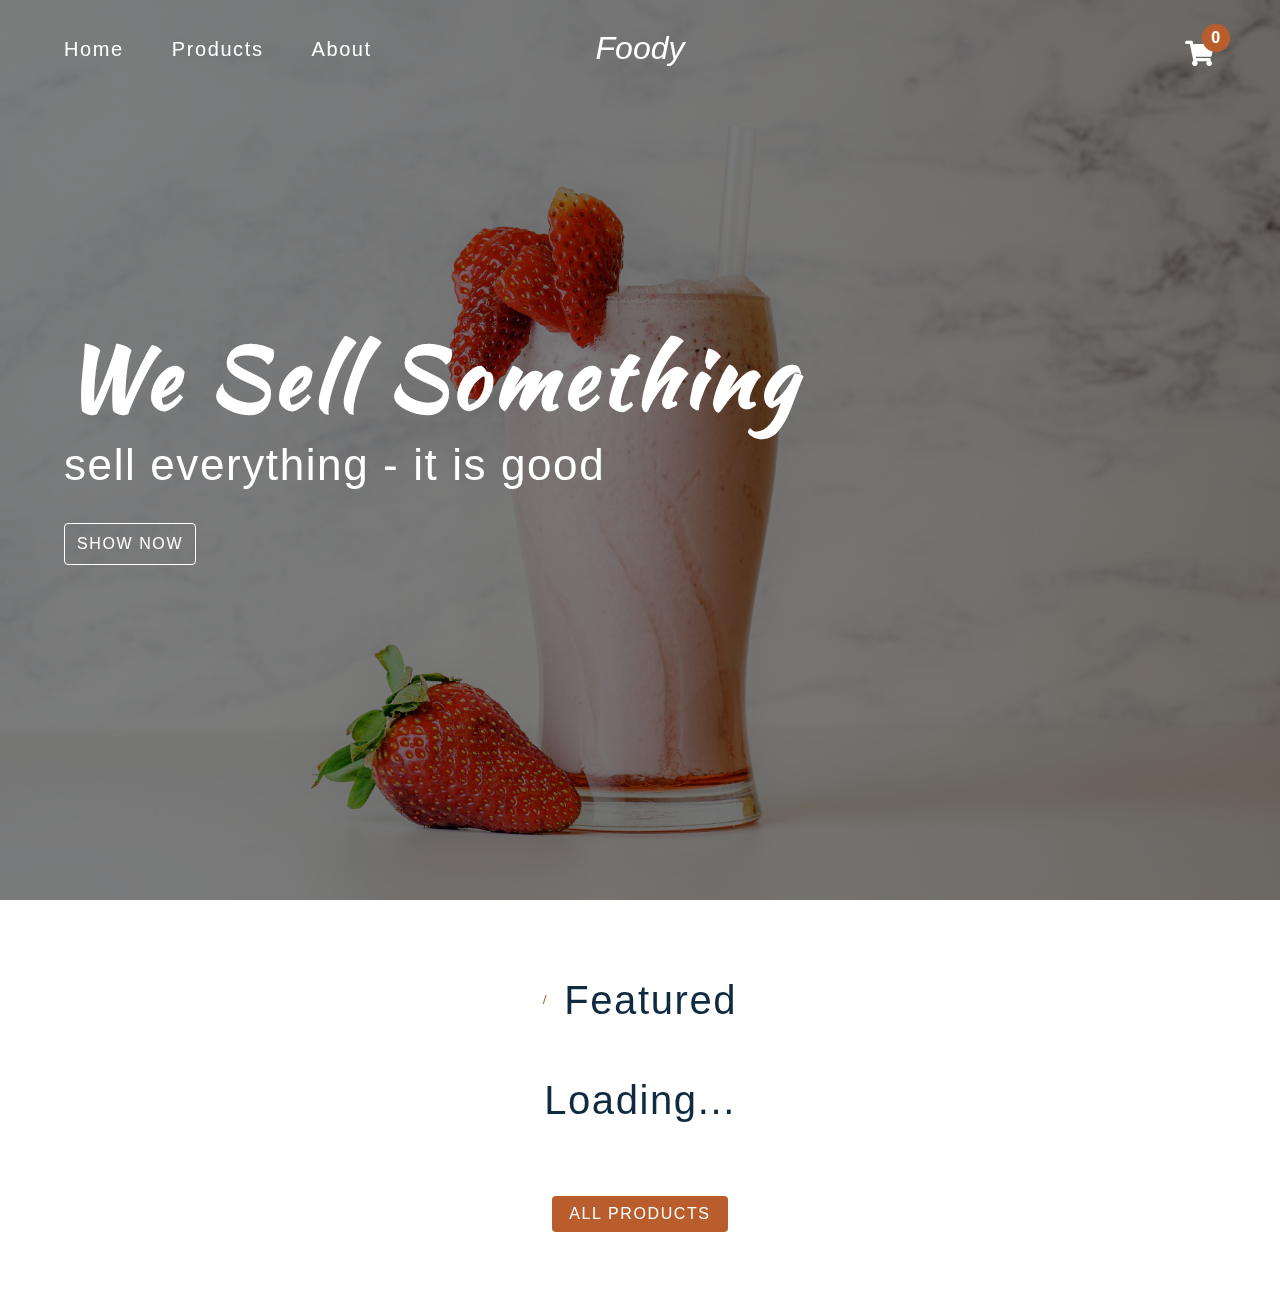
<file: shopping-mall/index.html>
<!DOCTYPE html>
<html lang="en">
  <head>
    <meta charset="UTF-8" />
    <meta name="viewport" content="width=device-width, initial-scale=1.0" />
    <title>Document</title>
    <!-- font awesome -->
    <link
      rel="stylesheet"
      href="https://cdnjs.cloudflare.com/ajax/libs/font-awesome/5.14.0/css/all.min.css"
    />

    <!-- css -->
    <link rel="stylesheet" href="styles.css" />
  </head>
  <body>
    <!-- navbar -->
    <nav class="navbar">
      <div class="nav-center">
        <!-- links -->
        <div>
          <button class="toggle-nav">
            <i class="fas fa-bars"></i>
          </button>
          <ul class="nav-links">
            <li>
              <a href="index.html" class="nav-link">home</a>
            </li>
            <li>
              <a href="products.html" class="nav-link">products</a>
            </li>
            <li>
              <a href="about.html" class="nav-link">about</a>
            </li>
          </ul>
        </div>
        <!-- logo -->
        <div class="nav-logo white">
          <i>Foody</i>
        </div>
        <!-- cart icon -->
        <div class="toggle-container">
          <button class="toggle-cart">
            <i class="fas fa-shopping-cart"></i>
          </button>
          <span class="cart-item-count">1</span>
        </div>
      </div>
    </nav>
    <!-- hero -->
    <section class="hero">
      <div class="hero-container">
        <h1 class="text-slanted">we sell something</h1>
        <h3>sell everything - it is good</h3>
        <a href="products.html" class="hero-btn">show now</a>
      </div>
    </section>
    <!-- sidebar -->
    <div class="sidebar-overlay">
      <aside class="sidebar">
        <!-- close -->
        <button class="sidebar-close">
          <i class="fas fa-times"></i>
        </button>
        <!-- links -->
        <ul class="sidebar-links">
          <li>
            <a href="index.html" class="sidebar-link">
              <i class="fas fa-home fa-fw"></i>
              home
            </a>
          </li>
          <li>
            <a href="products.html" class="sidebar-link">
              <i class="fas fa-couch fa-fw"></i>
              products
            </a>
          </li>
          <li>
            <a href="about.html" class="sidebar-link">
              <i class="fas fa-book fa-fw"></i>
              about
            </a>
          </li>
        </ul>
      </aside>
    </div>
    <!-- cart -->
    <div class="cart-overlay">
      <aside class="cart">
        <button class="cart-close">
          <i class="fas fa-times"></i>
        </button>
        <header>
          <h3 class="text-slanted">your cart</h3>
        </header>
        <!-- cart items -->
        <div class="cart-items"></div>
        <!-- footer -->
        <footer>
          <h3 class="cart-total text-slanted">total : $13.00</h3>
          <button class="cart-checkout btn">checkout</button>
        </footer>
      </aside>
    </div>
    <!-- featured products -->
    <section class="section featured">
      <div class="title">
        <h2><span>/</span>featured</h2>
      </div>
      <div class="featured-center section-center">
        <h2 class="section-loading">loading...</h2>
        <!-- single product -->
        <!-- <article class="product">
          <div class="product-container">
            <img src="images/main-bcg.jpeg" class="product-img img" alt="" />
            <div class="product-icons">
              <a href="product.html?id=1" class="product-icon">
                <i class="fas fa-search"></i>
              </a>
              <button class="product-cart-btn product-icon" data-id="1">
                <i class="fas fa-shopping-cart"></i>
              </button>
            </div>
          </div>
          <footer>
            <p class="product-name">name</p>
            <h4 class="product-price">$13.00</h4>
          </footer>
        </article> -->
      </div>
      <a href="products.html" class="btn">all products</a>
    </section>
    <script type="module" src="script.js"></script>
  </body>
</html>
</file>
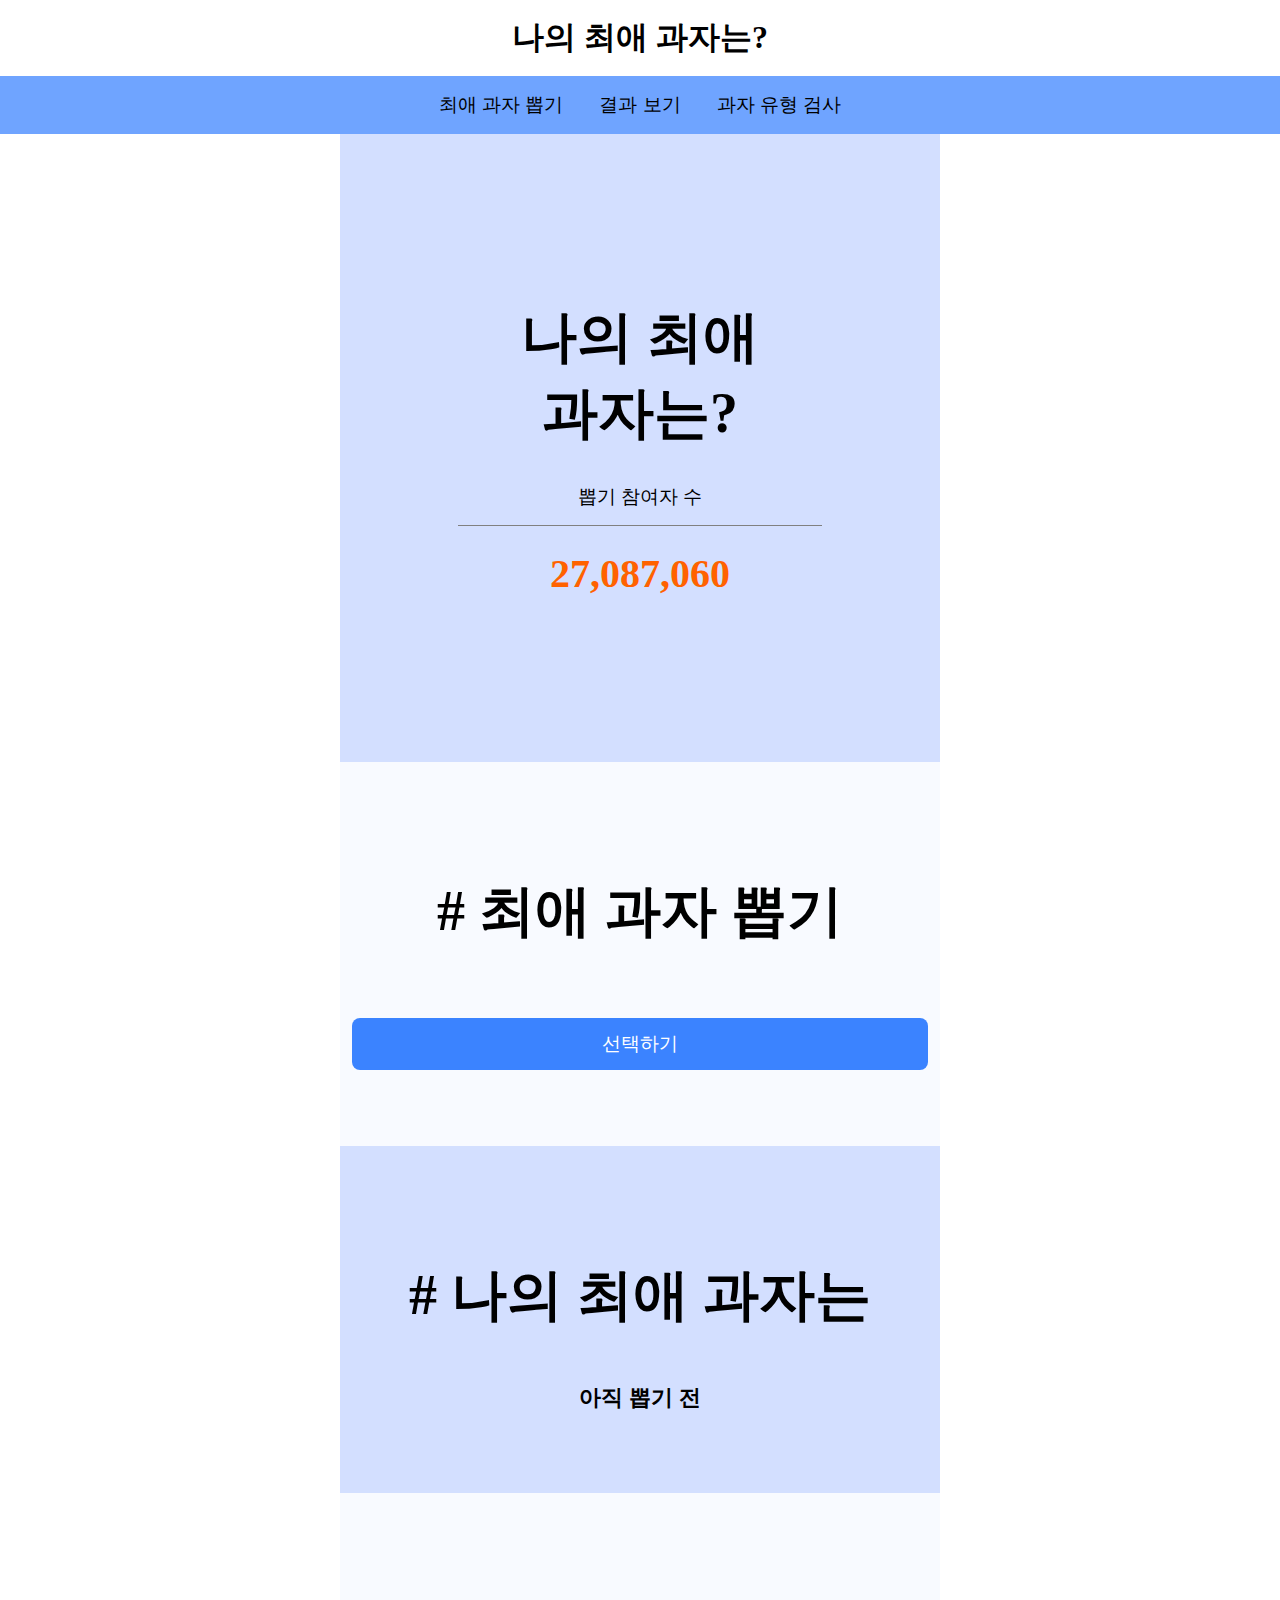
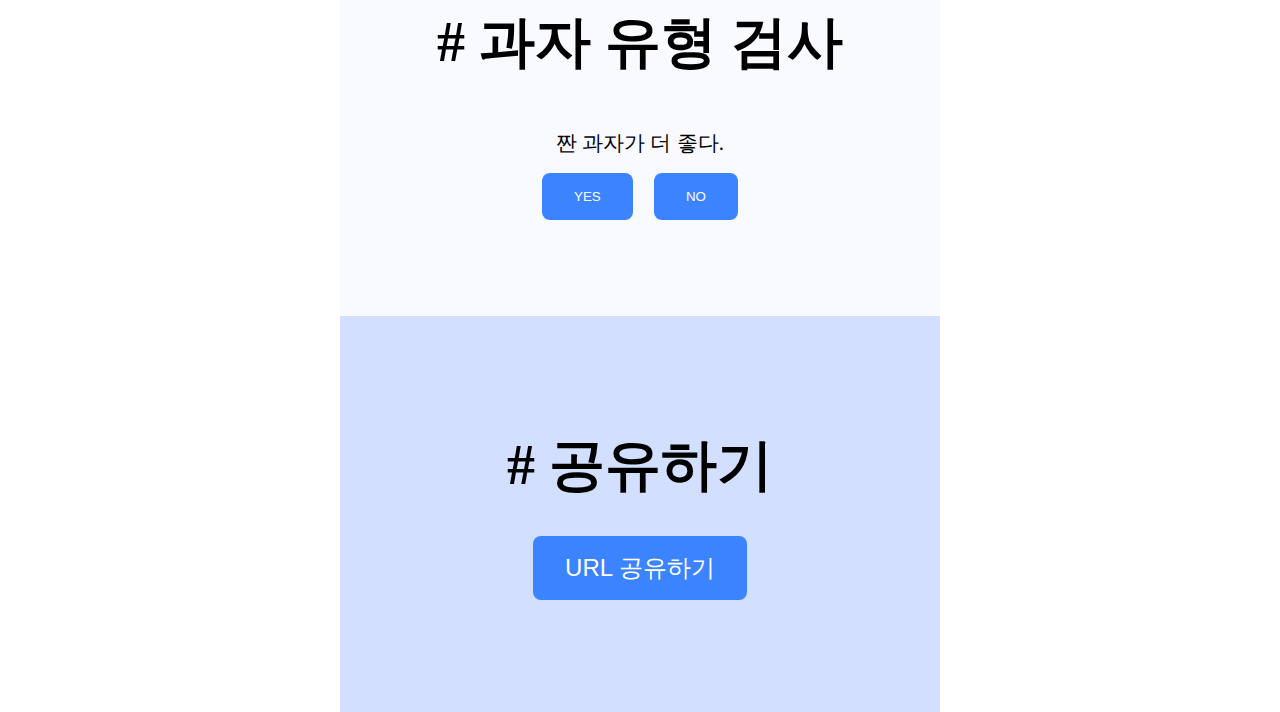
<file: 제로베이스 입문 실습프로젝트/js_basic_event/index.html>
<!DOCTYPE html>
<html>
  <head>
    <title>후기 참여 이벤트</title>
    <link href="public/styles/reset.css" rel="stylesheet" />
    <link href="public/styles/header.css" rel="stylesheet" />
    <link href="public/styles/event.css" rel="stylesheet" />
  </head>
  <body>
    <header>
      <a id="title" href="./index.html">나의 최애 과자는?</a>
      <div id="tab-menu">
        <button id="anchor-to-select">최애 과자 뽑기</button>
        <button id="anchor-to-result">결과 보기</button>
        <button id="anchor-to-mbti">과자 유형 검사</button>
      </div>
    </header>
    <section id="event-container">
      <div id="title-section">
        <div class="title">나의 최애<br />과자는?</div>
        <div class="participate-num-con">
          <span class="participate-title">뽑기 참여자 수</span>
          <div id="participate-number">3012415</div>
        </div>
      </div>
      <div id="participate-section">
        <div class="title"># 최애 과자 뽑기</div>
        <div class="snack-card-list">
          <!-- <button id='select-1' class='snack-card'>
            <img src='public/assets/초코꼬북칩.jpeg' alt='초코꼬북칩' />
            <div class='snack-description'>
              <div>과자 이름</div>
              <div>과자 설명 과자 설명과자 설명과자 설명과자 설명과자 설명과자 설명과자 설명과자 설명과자 설명과자 설명과자 설명과자 설명과자 설명과자 설명과자 설명과자 설명과자 설명과자 설명</div>
            </div>
          </button>
          <button id='select-2' class='snack-card select'>
            <img src='public/assets/초코꼬북칩.jpeg' alt='초코꼬북칩' />
            <div class='snack-description'>
              <div>과자 이름</div>
              <div>과자 설명 과자 설명과자 설명과자 설명과자 설명과자 설명과자 설명과자 설명과자 설명과자 설명과자 설명과자 설명과자 설명과자 설명과자 설명과자 설명과자 설명과자 설명과자 설명</div>
            </div>
          </button> -->
        </div>
        <button class="participate-button">선택하기</button>
      </div>
      <div id="result-section">
        <div class="title"># 나의 최애 과자는</div>
        <div class="result-container not-yet">아직 뽑기 전</div>
        <div class="result-container">
          <div>당신의 최애 과자는...</div>
          <img src="public/assets/초코꼬북칩.jpeg" alt="초코꼬북칩" />
          <div class="result-winner">초코꼬북칩</div>
          <div class="result-description">
            설명설명설명설명설명설명설명설명 설명설명설명설명설명설명 설명설명
            설명설명 설명설명설명설명설명설명
          </div>
          <button class="select-retry-button">다시 하기</button>
        </div>
      </div>
      <div id="mbti-section">
        <div class="title"># 과자 유형 검사</div>
        <div class="mbti-container select">
          <div class="mbti-question">짠 과자가 더 좋다.</div>
          <div class="mbti-select">
            <button type="button">YES</button>
            <button type="button">NO</button>
          </div>
        </div>
        <div class="mbti-container pending">결과 불러오는 중...</div>
        <div class="mbti-container result">
          <div class="mbti-result">짠 과자가 최고야! (A 유형)</div>
          <div class="mbti-description">
            짠 과자를 좋아하는 유형 짠 과자를 좋아하는 유형짠 과자를 좋아하는
            유형짠 과자를 좋아하는 유형짠 과자를 좋아하는 유형
          </div>
          <button class="mbti-retry-button">다시 하기</button>
        </div>
      </div>
      <div id="share-section">
        <div class="title"># 공유하기</div>
        <button id="url-share-button">URL 공유하기</button>
      </div>
    </section>
    <script src="./main.js" type="module"></script>
  </body>
</html>
</file>
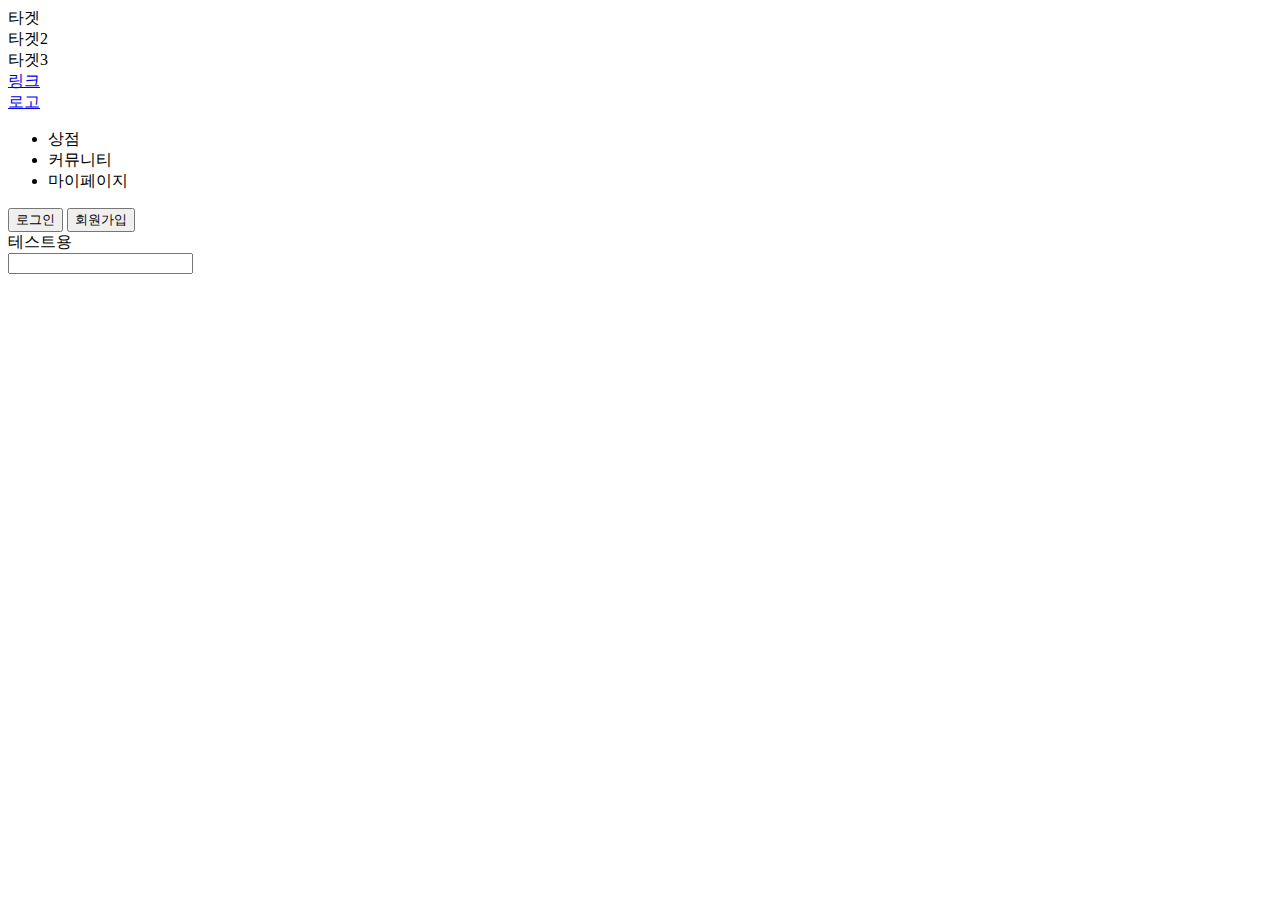
<file: 제로베이스 입문 실습프로젝트/js_basic_practice1/index.html>
<!DOCTYPE html>
<html>
  <head>
    <title>페이지 title</title>
  </head>
  <body>
    <!-- 특정 요소 찾기 -->
    <div id='target'>타겟</div>
    <div id='target2' class='target-class'>타겟2</div>
    <div class='target-class'>타겟3</div>
    <a href='./index.html'>링크</a>

    <!-- 인접 노드 접근 -->
    <header>
      <a href='./index.html'>로고</a>
      <ul id='navigation-menu'>
        <li>상점</li>
        <li>커뮤니티</li>
        <li>마이페이지</li>
      </ul>
      <button>로그인</button>
      <button>회원가입</button>
    </header>

    <!-- DOM 변경하기 -->
    <div id="test">
      테스트용
    </div>
    <input id="test-input" type='text' />
    
    <script src='./main.js'></script>
  </body> 
</html>
</file>
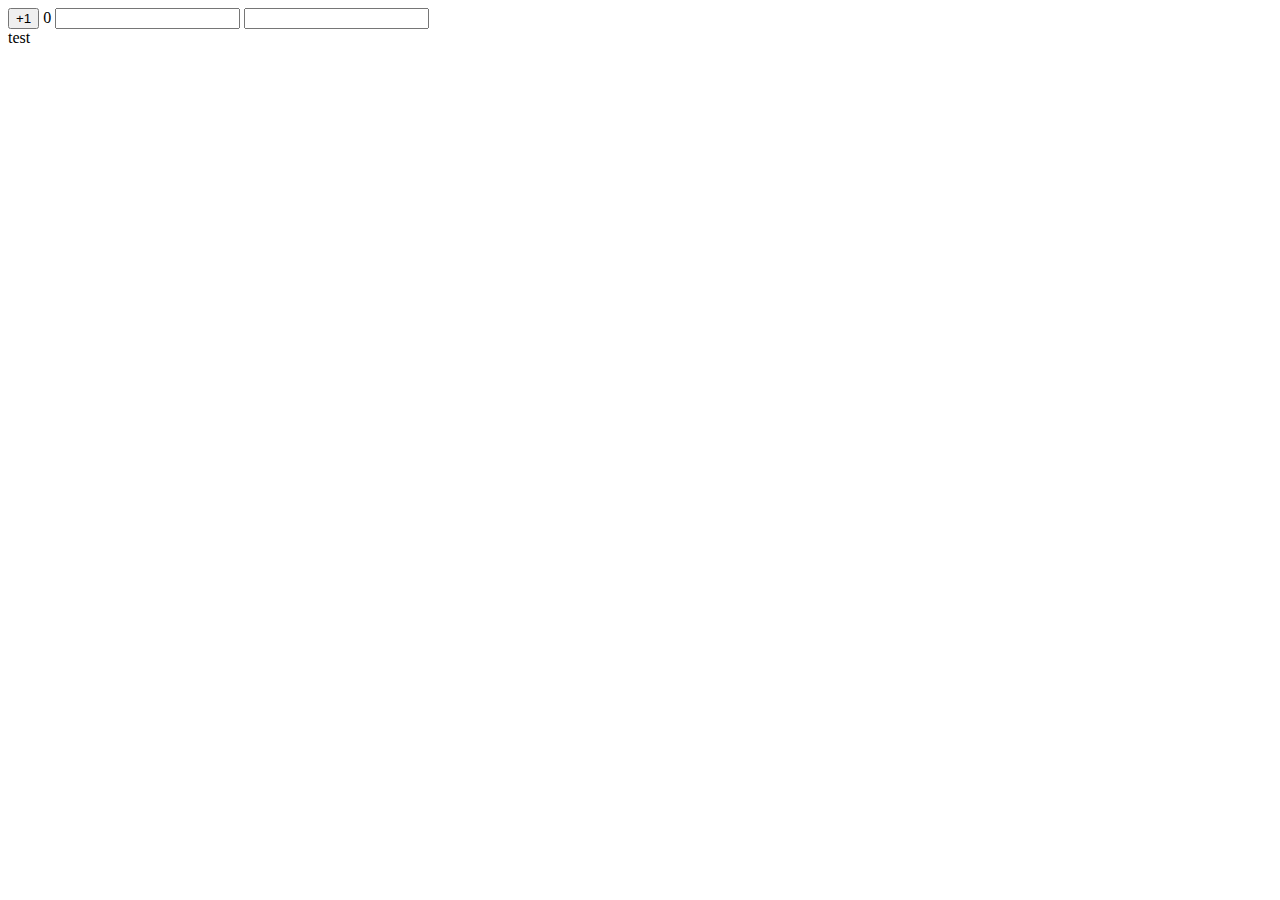
<file: 제로베이스 입문 실습프로젝트/js_basic_practice2/index.html>
<!DOCTYPE html>
<html>
  <head>
    <title>페이지 title</title>
  </head>
  <body>
    <!-- 버블링 -->
    <!-- <div id='button-wrapper'>
      <div id='button-subWrapper'>
        <button id='count-up-button'>+1</button>
      </div>
    </div> -->
    <button id='count-up-button'>+1</button>
    <span>0</span>



    <input type='text' />
    <input type='text' />
    <div id='result'></div>



    
    <span>test</span>
    <script src='./main.js'></script>
  </body> 
</html>
</file>
<file: Mission-01/stylesheets/main.css>
/* 공통 스타일 */
@import url("./common/theme.css");
@import url("./common/base.css");

/* 페이지별 스타일 */
@import url("./pages/discovery.css");

#TodayDiscoveryHeadline {
  width: 100%;
  display: flex;
  align-items: center;
  color: #aaa9a9;
  gap: 6px;
  h2 {
    color: black;
  }
}
</file>
<file: Mission-01/stylesheets/common/base.css>
/* Base 스타일 작성 */
@import url("https://fonts.googleapis.com/css2?family=Noto+Sans:ital,wght@0,100..900;1,100..900&display=swap");
* {
  margin: 0;
  padding: 0;
  box-sizing: border-box;
  font-family: "Noto Sans", sans-serif;
  font-weight: 500;
}

a {
  text-decoration: none;
}

ul,
li {
  list-style: none;
}

body {
  width: 100%;
}

#wrap {
  width: 1020px;
  margin: 100px auto;
}

main {
  display: flex;
  width: 1020px;
  padding-top: 8px;
  flex-direction: column;
  justify-content: flex-end;
  align-items: flex-start;
  gap: 24px;
}

header {
  margin-bottom: 20px;
}
</file>
<file: Mission-01/stylesheets/common/theme.css>
/* Theme 스타일 작성 */
</file>
<file: Mission-01/stylesheets/pages/discovery.css>
/* CSS 작성 */

/* TodayDiscoveryHeadline */
#TodayDiscoveryHeadline {
  width: 100%;
  display: flex;
  align-items: center;
  color: #aaa9a9;
  gap: 6px;
  h2 {
    color: black;
  }
}

/* product cards */
.product-box {
  width: 100%;
  display: flex;
  gap: 16px;
}

.two-colum-card {
  width: 502px;
  height: 310px;
  border: 1px solid #c4c4c4;
  position: relative;
  &:hover {
    border: 1px solid #0074e9;
  }
  & > a > img {
    width: 100%;
    height: 100%;
    /* margin-top: 10px;
    margin-left: 20px; */
  }
}

.four-colum-card {
  width: 243px;
  height: 310px;
  border: 1px solid #c4c4c4;
  position: relative;
  & > a > img {
    width: 100%;
    height: 100%;
    /* margin-top: 10px;
    margin-left: 20px; */
  }
  &:hover {
    border: 1px solid #0074e9;
  }
}

/* button */
.buy-box {
  display: flex;
  align-items: center;
  width: 42px;
  height: 42px;
  background: rgba(196, 196, 196, 0.6);
  position: absolute;
  bottom: 20px;
  left: 20px;
  &:hover {
    width: 112px;
    cursor: pointer;
    background: #0074e9;
    color: #fff;
    &::before {
      padding-left: 10px;
      content: "구매하기";
      font-family: "Noto Sans", sans-serif;
      font-weight: 500;
    }
  }
}
</file>
<file: Mission-02/stylesheets/theme.css>
/* Theme */
:root{
  --color-back: #181818;
  --color-white: #FFFFFF;
  --color-gray-100: #F3F3F3;
  --color-gray-200: #E7E7E7;
  --color-gray-300: #DCDCDC;
  --color-gray-400: #D0D0D0;
  --color-gray-500: #C4C4C4;
  --color-gray-600: #AAA9A9;
  --color-gray-700: #767676;
  --color-gray-800: #4E4E4E;
  --color-gray-900: #272727;
  --color-blue-100: #CCEAFA;
  --color-blue-200: #65CDE3;
  --color-blue-300: #61BFE6;
  --color-blue-400: #33ABE9;
  --color-blue-500: #0096E4;
  --color-blue-600: #0074E9;
  --color-blue-700: #005A89;
  --color-blue-800: #003C5B;
  --color-blue-900: #001E2E;
  --color-opacity-20: rgba(0,0,0,0.2);
  --color-red-100: #FAD3D6;
  --color-red-200: #F5A7AC;
  --color-red-300: #EF7B83;
  --color-red-400: #EA4F59;
  --color-red-500: #E52330;
  --color-red-600: #B71C26;
  --color-red-700: #89151D;
  --color-red-800: #5C0E13;
  --color-red-900: #2E070A;
  --color-yellow-100: #FEF2D9;
  --color-yellow-200: #FDE4B4;
  --color-yellow-300: #FDD78E;
  --color-yellow-400: #FCC969;
  --color-yellow-500: #FBBC43;
  --color-yellow-600: #FF9B05;
  --color-yellow-700: #977128;
  --color-yellow-800: #644B1B;
  --color-yellow-900: #32260D;
  --color-green-100: #F4F5D2;
  --color-green-200: #E9EBA5;
  --color-green-300: #DDE177;
  --color-green-400: #D2D74A;
  --color-green-500: #C7CD1D;
  --color-green-600: #9FA417;
  --color-green-700: #777B11;
  --color-green-800: #50520C;
  --color-green-900: #282906;
  --color-brown-100: #DFD5D4;
  --color-brown-200: #BFABA9;
  --color-brown-300: #9D7A6D;
  --color-brown-400: #7E5852;
  --color-brown-500: #5E2E27;
  --color-brown-600: #4B251F;
  --color-brown-700: #381C17;
  --color-brown-800: #261210;
  --color-brown-900: #130908;
  --color-purple-100: #DFD8F2;
  --color-purple-200: #BEB0E6;
  --color-purple-300: #9E89D9;
  --color-purple-400: #7D61CD;
  --color-purple-500: #5D3AC0;
  --color-purple-600: #4A2E9A;
  --color-purple-700: #382373;
  --color-purple-800: #25174D;
  --color-purple-900: #130C26;

  --base-size: 10px;
  --font-family: 'Noto Sans KR', sans-serif;
}

html{
  font-size: var(--base-size);
}

body{
  color: var(--color-black);
  background: var(--color-white);
}
</file>
<file: Mission-02/stylesheets/pages/offer.css>
/* 오늘의 쇼핑 제안 */
</file>
<file: Mission-05/style.css>
@font-face {
  font-family: "icomoon";
  src: url("./fonts/icomoon.eot?6zyxu6");
  src: url("./fonts/icomoon.eot?6zyxu6#iefix") format("embedded-opentype"),
    url("./fonts/icomoon.ttf?6zyxu6") format("truetype"),
    url("./fonts/icomoon.woff?6zyxu6") format("woff"),
    url("./fonts/icomoon.svg?6zyxu6#icomoon") format("svg");
  font-weight: normal;
  font-style: normal;
  font-display: block;
}

i {
  /* use !important to prevent issues with browser extensions that change fonts */
  font-family: "icomoon" !important;
  speak: never;
  font-style: normal;
  font-weight: normal;
  font-variant: normal;
  text-transform: none;
  line-height: 1;

  /* Better Font Rendering =========== */
  -webkit-font-smoothing: antialiased;
  -moz-osx-font-smoothing: grayscale;
}

.icon-appliances:before {
  content: "\e900";
}
.icon-baby:before {
  content: "\e901";
}
.icon-beauty:before {
  content: "\e902";
}
.icon-book:before {
  content: "\e903";
}
.icon-car:before {
  content: "\e904";
}
.icon-clothes:before {
  content: "\e905";
}
.icon-foods:before {
  content: "\e906";
}
.icon-houseware:before {
  content: "\e907";
}
.icon-interior:before {
  content: "\e908";
}
.icon-kitchenware:before {
  content: "\e909";
}
.icon-pet:before {
  content: "\e90a";
}
.icon-sports:before {
  content: "\e90b";
}
.icon-stationery:before {
  content: "\e90c";
}
.icon-theme:before {
  content: "\e90d";
}
.icon-toy:before {
  content: "\e90e";
}
.icon-travel:before {
  content: "\e90f";
}
</file>
<file: shopping-mall/styles.css>
@import url('https://fonts.googleapis.com/css2?family=Kaushan+Script&display=swap');

:root {
    --primary-color-1: hsl(21, 81%, 29%);
    --primary-color-2: hsl(21, 62%, 45%);
    --primary-color-3: hsl(21, 65%, 59%);

    --grey-color-1: #102a42;
    --grey-color-2: hsl(209, 34%, 30%);
    --grey-color-3: hsl(210, 31%, 49%);
    --grey-color-4: hsl(210, 31%, 80%);
    --grey-color-5: hsl(210, 36%, 96%);

    --white-color: #fff;
    --black-color: #222;

    --transition: all 0.3s linear;
    --spacing: 0.1rem;
    --radius: 0.25rem;
    --dark-shadow: 0 5px 15px rgba(0, 0, 0, 0.2);
    --max-width: 1170px;
    --fixed-width: 620px;
}

*,
::after,
::before {
    margin: 0;
    padding: 0;
    box-sizing: border-box;
}

body {
    font-family: sans-serif;
    background: var(--white-color);
    color: var(--grey-color-1);
    line-height: 1.5;
    font-size: 0.875rem;
}

ul {
    list-style-type: none;
}

a {
    text-decoration: none;
}

h1,
h2,
h3,
h4 {
    letter-spacing: var(--spacing);
    text-transform: capitalize;
    line-height: 1.25;
    margin-bottom: 0.75rem;
    font-weight: 400;
}

h1 {
    font-size: 3rem;
}

h2 {
    font-size: 2rem;
}

h3 {
    font-size: 1.25rem;
}

h4 {
    font-size: 0.875rem;
}

p {
    margin-bottom: 1.25rem;
    color: var(--grey-color-3);
}

@media screen and (min-width: 800px) {
    h1 {
        font-size: 4rem;
    }

    h2 {
        font-size: 2.5rem;
    }

    h3 {
        font-size: 1.75rem;
    }

    h4 {
        font-size: 1rem;
    }

    body {
        font-size: 1rem;
    }

    h1,
    h2,
    h3,
    h4 {
        line-height: 1;
    }
}

.img {
    width: 100%;
    display: block;
}

.text-slanted {
    font-family: 'Kaushan Script', cursive;
}

.section-center {
    width: 90vw;
    max-width: var(--max-width);
    margin: 0 auto;
}

.section {
    padding: 5rem 0;
}

.btn {
    background: var(--primary-color-2);
    color: var(--white-color);
    border-radius: var(--radius);
    padding: 0.375rem 0.75rem;
    text-transform: uppercase;
    letter-spacing: var(--spacing);
    display: inline-block;
    transition: var(--transition);
    border-color: transparent;
}

.btn:hover {
    background-color: var(--primary-color-3);
    color: var(--black-color);
}

.section-loading {
    text-align: center;
    position: absolute;
    top: 2rem;
    left: 50%;
    transform: translate(-50%, -50%);
    text-align: center;
}

.page-loading {
    position: fixed;
    top: 0;
    left: 0;
    width: 100%;
    height: 100%;
    background-color: var(--grey-color-5);
    font-size: flex;
    align-items: center;
    justify-content: center;
}

/* Navbar */

.navbar {
    height: 6rem;
    background-color: transparent;
    display: flex;
    align-items: center;
    justify-content: center;
}

.nav-center {
    width: 90vw;
    max-width: var(--max-width);
    display: flex;
    justify-content: space-between;
    align-items: center;
}

.nav-links {
    display: none;
}

.nav-logo {
    font-size: 2rem;
}

.nav-logo.white {
    color: white;
    font-size: 2rem;
}

.toggle-nav {
    background-color: var(--primary-color-2);
    border-color: transparent;
    color: var(--white-color);
    width: 3.75rem;
    height: 2.25rem;
    display: flex;
    align-items: center;
    justify-content: center;
    font-size: 1.5rem;
    border-radius: 2rem;
    cursor: pointer;
    transition: var(--transition);
}

.toggle-nav:hover {
    background-color: var(--primary-color-1);
}

.toggle-container {
    position: relative;
    margin-top: 0.75rem;
}

.toggle-cart {
    background-color: transparent;
    border-color: transparent;
    font-size: 1.6rem;
    color: var(--white-color);
    cursor: pointer;
}

.cart-item-count {
    position: absolute;
    top: -0.85rem;
    right: -0.85rem;
    background-color: var(--primary-color-2);
    width: 1.75rem;
    height: 1.75rem;
    display: grid;
    place-items: center;
    border-radius: 50%;
    color: var(--white-color);
    font-weight: bold;
    font-size: 1rem;
}

@media screen and (min-width: 800px) {
    .nav-center {
        position: relative;
    }

    .nav-logo {
        position: absolute;
        top: 50%;
        left: 65%;
        transform: translate(-50%, -50%);
    }

    .toggle-nav {
        display: none;
    }

    .nav-links {
        display: flex;
        font-size: 1.5rem;
        text-transform: capitalize;
    }

    .nav-link {
        color: var(--white-color);
        margin-right: 3rem;
        letter-spacing: var(--spacing);
        transition: var(--transition);
        font-size: 1.25rem;
    }

    .nav-link:hover {
        color: var(--primary-color-2);
    }
}

@media screen and (min-width: 992px) {
    .nav-logo {
        left: 50%;
    }
}

/* page navbar */

.page .nav-link {
    color: var(--grey-color-1);
}

.page.nav-link:hover {
    color: var(--primary-color-2);
}

.page .toggle-cart {
    color: var(--grey-color-1);
}

/* Hero */

.hero {
    min-height: 100vh;
    margin-top: -6rem;
    background: linear-gradient(rgba(0, 0, 0, 0.5), rgba(0, 0, 0, 0.5)),
        url(./images/main-bcg.jpeg) center/cover;
    display: grid;
    place-items: center;
    color: var(--white-color);
}

.hero-container {
    width: 90vw;
    max-width: var(--max-width);
}

.hero h1 {
    font-weight: 700;
}

.hero h3 {
    text-transform: none;
    font-size: 1.5rem;
}

.hero-btn {
    color: var(--white-color);
    background: transparent;
    border: 1px solid var(--white-color);
    padding: 0.5rem 0.75rem;
    display: inline-block;
    margin-top: 0.75rem;
    text-transform: uppercase;
    letter-spacing: var(--spacing);
    border-radius: var(--radius);
    transition: var(--transition);
}

.hero-btn:hover {
    background-color: var(--white-color);
    color: var(--primary-color-2);
}

@media screen and (min-width: 800px) {
    .hero h3 {
        font-size: 1.5rem;
        margin: 1rem 0;
    }
}

@media screen and (min-width: 992px) {
    .hero h1 {
        font-size: 5.25rem;
        letter-spacing: 5px;
    }

    .hero h3 {
        font-size: 2.75rem;
        margin: 1.5rem 0;
    }
}

/* Sidebar */

.sidebar-overlay {
    position: fixed;
    top: 0;
    left: 0;
    width: 100%;
    height: 100%;
    display: grid;
    place-items: center;
    z-index: -1;
    transition: var(--transition);
    opacity: 0;
    background-color: rgba(0, 0, 0, 0.5);
}

.sidebar-overlay.show {
    opacity: 1;
    z-index: 100;
}

.sidebar {
    width: 90vw;
    height: 95vh;
    max-width: var(--fixed-with);
    background-color: var(--white-color);
    border-radius: var(--radius);
    box-shadow: var(--dark-shadow);
    position: relative;
    padding: 4rem;
    transform: scale(0);
}

.show .sidebar {
    transform: scale(1);
}


.sidebar-close {
    font-size: 2rem;
    background-color: transparent;
    border-color: transparent;
    color: var(--grey-color-3);
    position: absolute;
    top: 1rem;
    right: 1rem;
    cursor: pointer;
}

.sidebar-link {
    font-size: 1.5rem;
    text-transform: capitalize;
    color: var(--grey-color-1);
}

.sidebar-link i {
    color: var(--grey-color-3);
    margin-right: 1rem;
    margin-bottom: 1rem;
}

@media screen and (min-width: 800px) {
    .sidebar-overlay {
        display: none;
    }
}

/* product */

.product-img {
    height: 15rem;
    object-fit: cover;
    border-radius: var(--radius);
}

.product-container {
    position: relative;
}

.product-icons {
    position: absolute;
    top: 50%;
    left: 50%;
    transform: translate(-50%, -50%);
    opacity: 0;
    display: flex;
    transition: var(--transition);
}

.product-icon {
    width: 2.25rem;
    height: 2.25rem;
    background-color: var(--primary-color-2);
    color: var(--white-color);
    display: grid;
    place-items: center;
    border-radius: 50%;
    transition: var(--transition);
    cursor: pointer;
    font-size: 1rem;
    border-color: transparent;
    margin: 0 0.5rem;
}

.product-icon:hover {
    background-color: var(--primary-color-3);
}

.product-container:hover .product-icons {
    opacity: 1;
}

.product footer {
    padding: 0.75rem 0;
    text-align: center;
}

.product-name {
    margin-bottom: 0.25rem;
    text-transform: capitalize;
    letter-spacing: var(--spacing);
}

.product-price {
    margin-bottom: 0;
    color: var(--grey-color-2);
    font-weight: 700;
}

.featured-center {
    margin: 3rem auto 2rem auto;
    display: grid;
    gap: 1rem;
    min-height: 6rem;
    position: relative;
}

.featured .btn {
    display: block;
    width: 11rem;
    margin: 0 auto;
    text-align: center;
}

@media screen and (min-width: 992px) {
    .featured-center {
        display: grid;
        grid-template-columns: 1fr 1fr;
    }
}

@media screen and (min-width:1200px) {
    .featured-center {
        display: grid;
        grid-template-columns: 1fr 1fr 1fr;
    }

    .product .img {
        height: 13rem;
    }
}

/* title */

.title h2 {
    display: flex;
    justify-content: center;
    align-items: center;
    font-weight: 500;
}

.title span {
    color: var(--primary-color-2);
    font-size: 0.85rem;
    margin-right: 1rem;
}



/* about page */

.about-text {
    line-height: 2;
    max-width: 45em;
    margin: 0 auto;
    margin-top: 2rem;
}

.page-hero {
    min-height: 20vh;
    display: grid;
    place-items: center;
    background-color: var(--grey-color-5);
    color: var(--grey-color-3);
}

.page-hero-title {
    font-weight: 500;
}


/* cart */

.cart-overlay {
    position: fixed;
    top: 0;
    left: 0;
    width: 100%;
    height: 100%;
    background-color: rgba(0, 0, 0, 0.5);
    transition: var(--transition);
    opacity: 0;
    z-index: -1;
}

.cart-overlay.show {
    opacity: 1;
    z-index: 100;
}


.cart {
    position: fixed;
    top: 0;
    right: 0;
    width: 100%;
    height: 100%;
    max-width: 400px;
    background: var(--grey-color-5);
    padding: 3rem 1rem 0 1rem;
    display: grid;
    grid-template-rows: auto 1fr auto;
    transition: var(--transition);
    transform: translateX(100%);
    overflow: scroll;
}

.show .cart {
    transform: translateX(0);
}

.cart-close {
    font-size: 2rem;
    background: transparent;
    border-color: transparent;
    color: var(--grey-color-3);
    position: absolute;
    top: 0.5rem;
    left: 1rem;
    cursor: pointer;
}

.cart header {
    text-align: center;
}

.cart header h3 {
    font-weight: 500;
}

.cart-total {
    text-align: center;
    margin-bottom: 2rem;
    font-weight: 500;
}

.cart-checkout {
    display: block;
    width: 75%;
    margin: 0 auto;
    margin-bottom: 3rem;
}

/*  cart item */
.cart-item {
    margin: 1rem 0;
    display: grid;
    grid-template-columns: auto 1fr auto;
    column-gap: 1.5rem;
    align-items: center;
}

.cart-item-img {
    width: 75px;
    height: 50px;
    object-fit: cover;
    border-radius: var(--radius);
}

.cart-item-name {
    margin-bottom: 0.15rem;
}

.cart-item-price {
    margin-bottom: 0;
    font-size: 0.75rem;
    color: var(--grey-color-2);
}

.cart-item-remove-btn {
    background-color: transparent;
    border-color: transparent;
    color: var(--grey-color-3);
    letter-spacing: var(--spacing);
    cursor: pointer;
}

.cart-item-amount {
    margin-bottom: 0;
    text-align: center;
    color: var(--grey-color-2);
    line-height: 1;
}

.cart-item-increase-btn,
.cart-item-decrease-btn {
    background-color: transparent;
    border-color: transparent;
    color: var(--primary-color-2);
    cursor: pointer;
    font-size: 0.85rem;
    padding: 0.25rem;
}

/* single product */
.single-product {
    padding: 2rem 0;
}

.single-product-center {
    margin: 2rem auto;
    display: grid;
    gap: 1rem 2rem;
}

.single-product-img {
    height: 25rem;
    border-radius: var(--radius);
    object-fit: cover;
}

.single-product-company {
    font-size: 1.2rem;
    color: var(--grey-color-4);
    text-transform: uppercase;
    letter-spacing: var(--spacing);
    margin-bottom: 1.25rem;
}

.single-product-price {
    color: var(--grey-color-2);
    font-size: 1.25rem;
    font-weight: 500;
}

.product-color {
    display: inline-block;
    width: 1rem;
    height: 1rem;
    border-radius: 50%;
    background: #222;
    margin: 0.5rem 0.5rem 1.5rem 0;
}

.single-product-desc {
    max-width: 25rem;
    line-height: 1.8;
}

@media screen and (min-width: 992px) {
    .single-product-center {
        grid-template-columns: 1fr 1fr;
    }
}

/* products */

.products {
    width: 90vw;
    display: grid;
    grid-gap: 1rem;
    margin: 4rem auto;
    max-width: var(--max-width);
    position: relative;
}

.filters-container {
    position: sticky;
    top: 1rem;
}

.filters h4 {
    font-weight: 500;
    margin: 1.5rem 0 0.5rem;
}

.search-input {
    padding: 0.5rem;
    background-color: var(--grey-color-5);
    border-radius: var(--radius);
    border-color: transparent;
    letter-spacing: var(--spacing);
}

.search-input::placeholder {
    text-transform: capitalize;
}

.company-btn {
    display: block;
    margin: 0.25rem 0;
    padding: 0.25rem;
    text-transform: capitalize;
    background-color: transparent;
    border-color: transparent;
    letter-spacing: var(--spacing);
    color: var(--grey-color-3);
    cursor: pointer;
    transition: var(--transition);

}

.company-btn:hover {
    color: var(--grey-color-2);
}

.price-filter {
    background-color: var(--grey-color-3);
    color: var(--grey-color-3);
}

@media screen and (min-width: 768px) {
    .products {
        grid-template-columns: 200px 1fr;
    }

    .categories {
        position: sticky;
        top: 1rem;
    }
}

@media screen and (min-width: 992px) {
    .products-container {
        display: grid;
        grid-template-columns: repeat(2, 1fr);
        gap: 1rem;
    }

    .products-container .product-img {
        height: 10rem;
    }

    .products-container .product-name {
        font-size: 0.85rem;
    }

    .product-container .product-price {
        font-size: 0.85rem;
    }
}


@media screen and (min-width: 1170px) {
    .product-container {
        grid-template-columns: repeat(3, 1fr);
    }
}


.filter-error {
    position: absolute;
    top: 5rem;
    left: 0;
    width: 100%;
    text-align: center;
    margin-top: 4rem;
}
</file>
<file: 제로베이스 입문 실습프로젝트/js_basic_event/public/styles/header.css>
header {
  text-align: center;
  position: sticky;
  top: 0;
  z-index: 10;
}
#title{
  display: block;
  font-size: 2rem;
  font-weight: bold;
  color: black;
  padding: 1rem;
  background-color: white;
}
#tab-menu{
  background-color: rgb(111, 164, 255);
}
#tab-menu>button{
  font-size: 1.2rem;
  padding: 1rem;
}
#tab-menu>button:hover{
  background-color: rgba(255, 255, 255, 0.616);
}
</file>
<file: 제로베이스 입문 실습프로젝트/js_basic_event/public/styles/event.css>
#event-container{
  width: 600px;
  margin: 0 auto;
}
img{
  width: 100%;
  height: auto;
}
section>div{
  padding: 4rem 0;
}
#title-section{
  position: relative;
  width: 100%;
  height: 500px;
  background-color: rgb(211, 223, 255);
  display: flex;
  flex-direction: column;
  justify-content: center;
  align-items: center;
}
.title{
  font-size: 3.5rem;
  font-weight: 700;
  text-align: center;
  padding: 3rem 0 2rem;
}
#title-section>.title{
  padding-top: 0;
}
#participate-number{
  font-size: 2.5rem;
  font-weight: 700;
  color: #ff6200;
  margin-top: 40px;
}
.participate-num-con{
  width: 100%;
  text-align: center;
}
.participate-title{
  border-bottom: 1px solid gray;
  padding: 3% 20%;
  font-size: 1.2rem;
}

#participate-section {
  position: relative;
  background-color: rgb(248, 250, 255);
  display: flex;
  flex-direction: column;
}
.snack-card-list{
  margin: 2%;
}
.snack-card{
  width: 100%;
  display: flex;
  padding: 10px;
  border-radius: 1rem;
  border: 1px solid rgb(198, 198, 198);
  background-color: white;
  margin-bottom: 2%;
}
.snack-card.select{
  border: 3px solid rgb(111, 164, 255);
}
.snack-card>img{
  width: 20%;
  margin-right: 2%;
}
.snack-description{
  width: 78%;
  text-align: left;
}
.snack-description>div:first-of-type{
  font-size: 1.5rem;
  font-weight: 700;
  padding: 0.3rem 0 0.5rem;
}
.participate-button{
  font-size: 1.2rem;
  padding: 0.8rem 1.2rem;
  border-radius: 0.5rem;
  background-color: rgb(59, 131, 255);
  color: white;
  margin: 2%;
}

#result-section{
  position: relative;
  background-color: rgb(211, 223, 255); 
}
.result-container{
  flex-direction: column;
  align-items: center;
  padding: 1rem 1.5rem;
  display: none;
}
.result-container.not-yet{
  display: block;
  font-size: 1.4rem;
  font-weight: 700;
  text-align: center;
}
.result-container>img{
  width: 80%;
  padding: 10px;
  margin-top: 1rem;
  border-radius: 2rem;
}
.result-winner{
  font-size: 1.5rem;
  font-weight: 700;
  padding: 1rem;
}

#mbti-section{
  background-color: rgb(248, 250, 255);
}
.mbti-container{
  display: none;
  text-align: center;
  padding: 1rem;
  font-size: 1.3rem;
}
.mbti-container.select{
  display: block;
}
.mbti-select{
  margin: 1rem;
}
.mbti-select>button{
  padding: 1rem 2rem;
  background-color: rgb(59, 131, 255);
  border-radius: 0.5rem;
  color: white;
}
.mbti-select>button:hover{
  background-color: rgb(83, 146, 255);
}
.mbti-select>button:first-of-type{
  margin-right: 1rem;
}
.mbti-result{
  font-size: 2rem;
  font-weight: 800;
  margin-bottom: 1rem;
}
.select-retry-button, .mbti-retry-button{
  padding: 1rem 2rem;
  background-color: rgb(59, 131, 255);
  border-radius: 0.5rem;
  color: white;
  font-size: 1rem;
  margin-top: 1.5rem;
}
#share-section{
  background-color: rgb(211, 223, 255); 
  text-align: center;
}
#url-share-button{
  padding: 1rem 2rem;
  background-color: rgb(59, 131, 255);
  border-radius: 0.5rem;
  color: white;
  font-size: 1.5rem;
  margin-bottom: 3rem;
}
</file>
<file: Mission-02/stylesheets/main.css>
/* Color, Typography */
@import url("./theme.css");

/* Reset, Base */
@import url("./init/normalize.css");
@import url("./init/base.css");

/* Hidden Content, Easings */
@import url("./common/a11y.css");
@import url("./common/easings.css");

/* Pages */
@import url("./pages/offer.css");

/* reset */
@import url("https://fonts.googleapis.com/css2?family=Noto+Sans:ital,wght@0,100..900;1,100..900&display=swap");
* {
  margin: 0;
  padding: 0;
  box-sizing: border-box;
  font-family: "Noto Sans", sans-serif;
  font-weight: 500;
}

a {
  text-decoration: none;
}

ul,
li {
  list-style: none;
}

body {
  width: 100%;
}

#wrap {
  width: 1020px;
  margin: 100px auto;
}

main {
  display: flex;
  width: 1020px;
  padding-top: 8px;
  flex-direction: column;
  justify-content: flex-end;
  align-items: flex-start;
  gap: 24px;
}

header {
  margin-bottom: 20px;
}

/* Design */
#TodayDiscoveryHeadline {
  width: 100%;
  display: flex;
  align-items: center;
  color: #aaa9a9;
  gap: 6px;
  h2 {
    color: black;
  }
  .bag {
    width: 30px;
    height: 30px;
    background-image: url(/Mission-02/assets/icon/shopping.svg);
    background-repeat: no-repeat;
  }
}

/* Product list */
.product-items {
  width: 100%;
  display: flex;
  gap: 5px;
  .product-list {
    position: relative;
    width: 200px;
    height: 270px;
    display: flex;
    flex-direction: column;
    align-items: center;
    .product-image {
      /* height: 173px; */
      img {
        width: 100%;
        /* height: 100%; */
        padding-left: 10px;
        padding-top: 30px;
      }
    }
    .discount {
      position: absolute;
      top: 0;
      left: 0;
      display: inline-flex;
      background: #e52330;
      font-size: 16px;
      font-weight: 600;
      color: #fff;
      border-radius: 0px 0px 4px 0px;
      padding: 3px 10px;
      margin: 0;
    }
    .product-txt-box {
      display: flex;
      width: 172px;
      flex-direction: column;
      gap: 12px;
      .rocket {
        width: 60px;
      }
      .product-txt {
        overflow: hidden;
        font-size: 14px;
        font-weight: 400;
        line-height: 120%;
        text-overflow: ellipsis;
        white-space: nowrap;
      }
      .star-rating {
        width: 100%;
        height: 15px;
        display: flex;
        justify-content: flex-start;
        align-items: center;
        position: relative;
        overflow: hidden;
        gap: 10px;
        .img1 {
          width: auto;
          /* height: 100%; */
          margin-top: 0;
          position: relative;
          top: -56px;
        }
        span {
          font-size: 14px;
          font-weight: 400;
          line-height: 120%;
          color: #767676;
        }
      }
    }
  }
}
</file>
<file: Mission-03/stylesheets/main.css>
@import url("./theme.css");

@import url("./init/normalize.css");
@import url("./init/base.css");

@import url("./common/a11y.css");
@import url("./common/easings.css");

@import url("./pages/category.css");

/* reset */
@import url("https://fonts.googleapis.com/css2?family=Noto+Sans:ital,wght@0,100..900;1,100..900&display=swap");
* {
  margin: 0;
  padding: 0;
  box-sizing: border-box;
  font-family: "Noto Sans", sans-serif;
  font-weight: 500;
}

a {
  text-decoration: none;
}

ul,
li {
  list-style: none;
}

body {
  width: 1020px;
  margin: 100px auto;
  display: flex;
  padding-top: 8px;
  flex-direction: column;
  justify-content: flex-end;
  align-items: flex-start;
  gap: 24px;
}

main {
  display: flex;
  width: 1020px;
  padding-top: 8px;
  flex-direction: column;
  justify-content: flex-end;
  align-items: flex-start;
  gap: 24px;
}

header {
  margin-bottom: 20px;
}

/* header */
#TodayDiscoveryHeadline {
  width: 100%;
  /* display: flex; */
  align-items: center;
  gap: 6px;
  h1 {
    font-size: 24px;
    font-weight: 700;
    color: #181818;
    span {
      color: #0074e9;
    }
  }
  h2 {
    /* font-size: 16px; */
    font-weight: 500;
    color: #181818;
  }
}

/* main article */
article {
  display: flex;
  width: 100%;
  height: 630px;
  border-top: 1px solid #9d7a6d;
  border-bottom: 1px solid #9d7a6d;
  position: relative;
  &::before {
    content: "";
    position: absolute;
    top: 50%;
    left: 0;
    right: 0;
    height: 2px;
    background-color: #ccc;
  }
  /* left */
  .left-wrap {
    z-index: 1;
    width: 174px;
    display: flex;
    flex-direction: column;
    gap: 248px;
    background: #fff;
    .goto {
      display: flex;
      flex-direction: column;
      gap: 8px;
      h1 {
        font-size: 24px;
        font-weight: 500;
        color: #9d7a6d;
      }
      a {
        display: flex;
        gap: 4px;
        h3 {
          font-size: 14px;
          color: #767676;
          font-weight: 700;
        }
      }
    }
  }
  .hot {
    display: flex;
    flex-direction: column;
    gap: 20px;
    h2 {
      font-size: 18px;
      font-weight: 500;
      color: #181818;
      margin-bottom: 5px;
    }
    li {
      a {
        padding: 6px 10px;
        border: 1px solid #ccc;
        color: #9d7a6d;
        font-size: 12px;
        font-weight: 400;
      }
      &:last-child {
        margin-bottom: 28px;
      }
    }
  }
}
/* middle */
.slider {
  display: flex;
  width: 320px;
  overflow: hidden;
  .slide-image {
    position: relative;
    display: flex;
    flex-direction: column;
    align-items: center;
    .description {
      display: flex;
      flex-direction: column;
      gap: 10px;
      align-items: center;
      width: 260px;
      height: 90px;
      padding: 19px 22px 20px 23px;
      position: absolute;
      bottom: 40px;
      background: #9d7a6d;
      color: #fff;
      h2 {
        font-size: 18px;
        font-weight: 700;
      }
      h4 {
        font-size: 14px;
        font-weight: 400;
      }
    }
    .pager {
      position: absolute;
      bottom: 10px;
      cursor: pointer;
    }
  }
}
/* right */
.product-list {
  padding-left: 12px;
  width: 528px;
  display: flex;
  gap: 16px;
  flex-wrap: wrap;
  .product-item {
    width: 160px;
    height: 300px;
    padding-bottom: 55px;
    display: flex;
    flex-direction: column;
    align-items: center;
    gap: 12px;
    p {
      margin-top: 10px;
      color: #181818;
      font-size: 14px;
      font-weight: 400;
    }
    .red-txt {
      color: #e52330;
    }
    h1 {
      font-size: 18px;
      font-weight: 700;
      small {
        font-size: 14px;
        font-weight: 400;
        margin-right: 6px;
      }
    }
  }
}

/* bottom green color */
.green {
  border-top: 1px solid #00b599;
  border-bottom: 1px solid #00b599;
  .left-wrap {
    .goto {
      h1 {
        color: #00b599;
      }
    }
  }
  .hot {
    li a {
      color: #00b599;
    }
  }
  .slider {
    .slide-image {
      .description {
        background: #00b599;
      }
    }
  }
}
</file>
<file: Mission-04/stylesheets/main.css>
@import url("./theme.css");

@import url("./init/normalize.css");
@import url("./init/base.css");

@import url("./common/a11y.css");
@import url("./common/easings.css");

@import url("./pages/header.css");

/* reset */
* {
  margin: 0;
  padding: 0;
  box-sizing: border-box;
  font-family: "Noto Sans", sans-serif;
  font-weight: 500;
}

a {
  text-decoration: none;
}

ul,
li {
  list-style: none;
}

header {
  margin: 0 auto;
  align-items: center;
}

/* login */
.login-bar {
  height: 34px;
  background-color: #f9f9f9;
  padding: 10px;
  display: flex;
  justify-content: center;
  .login-links {
    width: 100%;
    max-width: 1020px;
    display: flex;
    justify-content: space-between;
    align-items: center;
    font-size: 12px;
    font-weight: 400;

    .login-left,
    .login-right {
      display: flex;
      gap: 20px;
    }

    li {
      display: inline-block;

      a {
        text-decoration: none;
        color: #333;
        font-weight: bold;

        &:hover {
          text-decoration: underline;
        }
      }
    }
  }
}

/* 카테고리 및 검색창 */
main {
  margin: 0 auto;
  display: flex;
  justify-content: center;
  /* max-width: 1020px; */
}

.button--category {
  width: 110px;
  height: 116px;
  display: flex;
  border: none;
  flex-direction: column;
  justify-content: center;
  align-items: center;
  gap: 10px;
  color: #fff;
  background: #0074e9;
  .menu-img {
    width: 30px;
    height: 30px;
    background-image: url(/Mission-04/assets/icon/hamburger.svg);
  }
}

/* form */

.forms-list {
  display: flex;
  flex-direction: column;
}

.logo-search-bar {
  display: flex;
  justify-content: center;
  align-items: center;
  gap: 30px;
  padding: 0px 40px;
  .srarch-bar {
    display: flex;
    width: 516px;
    /* height: 40px; */
    border: 1px solid #0074e9;
    #select {
      width: 134px;
      height: 40px;
      font-size: 12px;
      border: none;
      padding-left: 5px;
      color: #767676;
      border-right: 1px solid #f3f3f3;
      &:focus {
        outline: none;
      }
    }
    input {
      border: none;
      width: 280px;
      eight: 40px;
      font-size: 12px;
      &:focus {
        outline: none;
      }
    }
    .mic,
    .search {
      width: 40px;
      height: 40px;
      background: none;
      border: none;
    }
  }
}

/* 우측 버튼 */

.myCoupang,
.cart {
  display: flex;
  flex-direction: column;
  align-items: center;
  gap: 6px;
  background: none;
  border: none;
  label {
    font-size: 12px;
  }
}

.cart {
  position: relative;
  .cart-count {
    width: 18px;
    height: 18px;
    background: #0074e9;
    font-size: 12px;
    color: #fff;
    border-radius: 50%;
    position: absolute;
    right: 0;
  }
}

.buttons {
  position: relative;
  display: flex;
  gap: 20px;
}

/* 하단 리스트 */
.menu-list {
  margin-left: 50px;
  display: flex;
  gap: 40px;
  li {
    display: inline-block;
    font-size: 12px;
    font-weight: 400;
  }
}

/* 숨김버튼 스타일 */
.hidden {
  display: none;
  width: 70px;
  /* border: 1px solid red; */
  position: absolute;
  /* display: flex; */
  flex-direction: column;
  gap: 10px;
  top: 60px;
}

.myCoupang.is--active .hidden {
  display: flex;
}

.cart.cart--empty .empty {
  display: block;
}

.empty {
  display: none;
  position: absolute;
  font-size: 12px;
  color: #333;
  width: 200px;
  height: 80px;
  border: 1px solid #999;
  border-radius: 2px;
  top: 60px;
  right: 0;
  text-align: center;
  line-height: 70px;
}
</file>
<file: Mission-05/stylesheets/main.css>
@import url("./theme.css");

@import url("./init/normalize.css");
@import url("./init/base.css");

@import url("./common/a11y.css");
@import url("./common/easings.css");

@import url("./pages/iconfont.css");
@import url("./pages/template.css");
</file>
